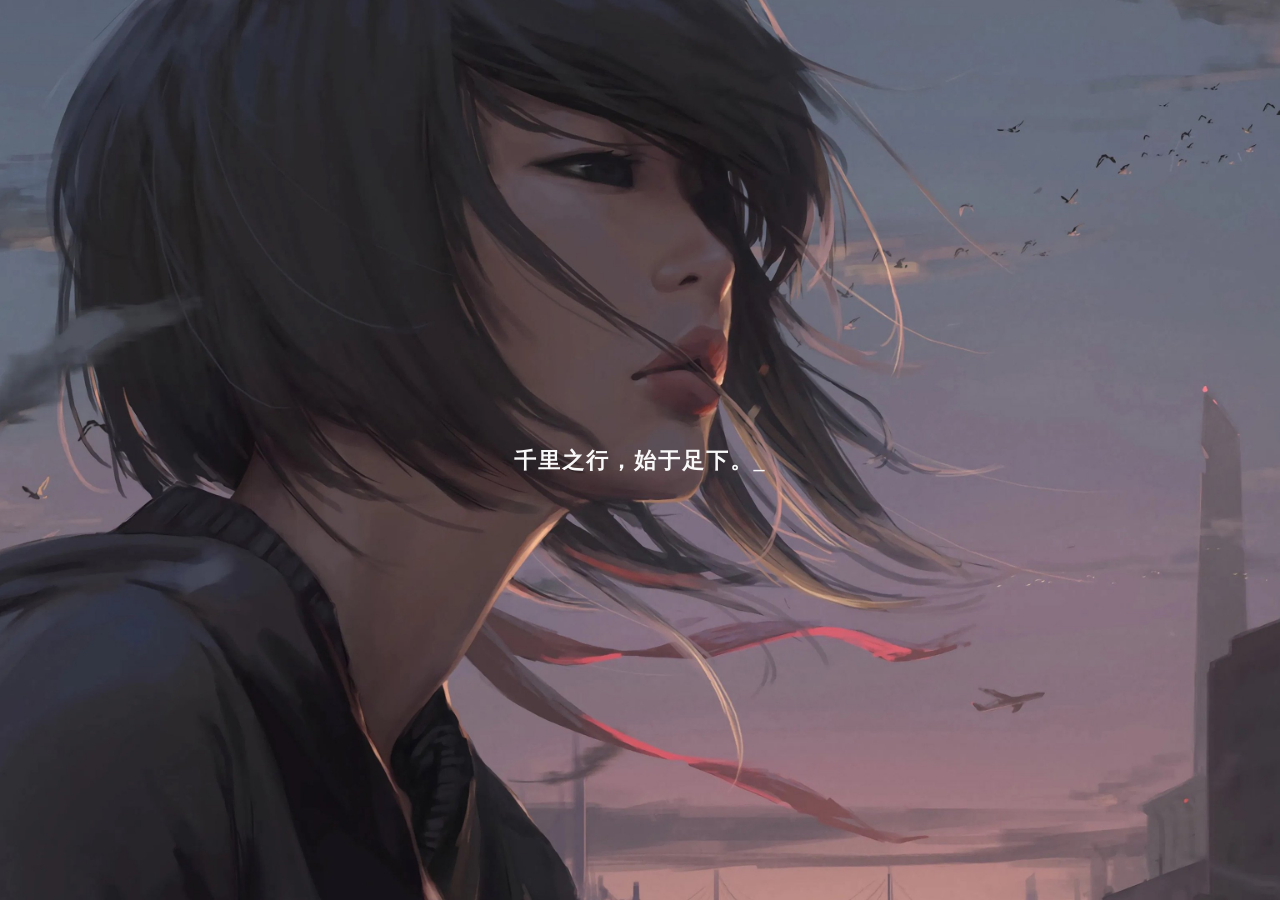
<file: index.html>
<!DOCTYPE html>
<html>
<head>
	<meta charset="utf-8">
	<!--网站收录数据抓取-->
	<meta charset="UTF-8">
	<meta name="language" content="zh-CN">
	<meta name="title" content="HOT99.TOP">
	<meta name="author" content="秃鼎程序员">
	<meta name="description" content="HOT99.TOP，一个域名与源码皆上品的站点！">
	<meta name="keywords" content="HOT99.TOP,HOT99,TOP,hot99.top,hot99,top，网址一秒速记，秃鼎程序员">
	<meta name="robots" content="All">
	<!--数据抓取完成-->
	<title>CNM.SB</title>
	<!-- 调用ICON地址 -->
	<link rel="icon" href="img/cnm.sb.ico">
	<!-- 自适应 -->
	<meta name="viewport" content="width=device-width,initial-scale=1.0">
	<!-- Css样式调用 -->
	<link rel="stylesheet" type="text/css" href="css/cnm.sb_load.css" />
	<link rel="stylesheet" type="text/css" href="css/cnm.sb_bg.css" />
	<link rel="stylesheet" type="text/css" href="css/cnm.sb_pc.css" />
	<link rel="stylesheet" type="text/css" href="css/cnm.sb_mp.css" />
	<!-- Javascript样式调用 -->
	<script src="js/jquery-3.2.1.min.js"></script>
	<script src="js/cnm.sb_judge.js"></script>
	<script src="js/cnm.sb_pc.js"></script>
	<script src="js/cnm.sb_mp.js"></script>
	<script src="js/cnm.sb_copy.js"></script>

</head>

<body>
	<!-- 电脑PC端 -->
	<div id="pc">
		<div id="content">
			<!-- 内容左侧选择区域 -->
			<ul id="cleft">
				<div class="cleft_top">
					<div class="cleft_topbg">
						<div class="cleftbg_img"><img src="img/tx.jpg" alt="头像"></div>
					</div>
					<div class="cleftbg_p">要每天都有好心情吖~</div>
				</div>
				<li id="cleft_li01" style="background-color: #ececec;"><img src="font/cnmsb01.png" /><span>官网-首页</span>
				</li>
				<li id="cleft_li02"><img src="font/cnmsb02.png" /><span>联系-站长</span></li>
				<li id="cleft_li03"><img src="font/cnmsb03.png" /><span>站长-团队</span></li>
				<li id="cleft_li04"><img src="font/cnmsb04.png" /><span>商业-合作</span></li>
				<li id="cleft_li05"><img src="font/cnmsb05.png" /><span>资源-下载</span></li>
				<li id="cleft_li07"><img src="font/cnmsb07.png" /><span>文件解压码</span></li>
				<li id="cleft_li08"><img src="font/cnmsb01.png" /><span>开心机器人</span></li>
				<li id="cleft_li06" onclick="AddFavorite('HOT99.TOP官网',location.href)"><img
						src="font/cnmsb06.png" /><span>收藏页面</span></li>

				<!-- <li class="cleft_bottom"><img src="font/nav_bottom.png"><span>宽度设置</span></li> -->
			</ul>


			<!-- 内容左侧选择区域 -->
			<div id="cright">

				<!--第一页 - 首页-HTML页面-->
				<div id="nav01">
					<div class="nav01_left">
						<div class="nav01_logo">
							<img src="img/cnm.sb_logo.svg" />
							<h4>CNM<span>.SB</span></h4>
						</div>
						<div class="nav01_wz">
							<h5>初次见面，正在人间奋斗的你！</h5>
							<h1>欢迎来到</h1>
							<h4>CNM官方网站</h4>
							<h3>网|址 &nbsp;一|秒|速|记</h3>
							<div class="bar"></div>
						</div>
						<div class="nav01_but">
							<div class="nav01_but01">联系-站长</div>
							<div class="nav01_but02">商业-合作</div>
						</div>
					</div>
					<div class="nav01_right">
						<div class="nav01_tpw">
							<h3>秃鼎程序员是一位酷酷的站长</h3>
							<p>me a hard working hacker</p>
						</div>
						<div class="nav01_fpw">
							<p>愿成长- 不负众望</p>
						</div>
					</div>
					<!-- 版权信息，可修改,可删除,不强求 -->
					<div class="nav01_fooder">版权所有HOT99.TOP花少音频工作室 &nbsp;&nbsp;|&nbsp;&nbsp; 备案号:备案？不可能滴!
						&nbsp;&nbsp;|&nbsp;&nbsp; © 2020-2021 CNM.SB All Copyright Reserved</div>
				</div>


				<!-- 第二页 - 联系站长 -->
				<div id="nav02">
					<div class="nav02_bg">
						<div class="nav02_bt">联系-站长</div>
					</div>
					<!-- 站长资料 -->
					<div class="nav02_kj" style="height: 600px;">
						<h3>😁站/长/资/料</h3>
						<div class="nav02_grzl_headimg">
							<img src="img/tx.jpg" alt="[头像]">
							<a href="tencent://AddContact/?fromId=45&fromSubId=1&subcmd=all&uin=2978373754&website=www.oicqzone.com" target="_blank" rel="noopener noreferrer">联系站长</a>
						</div>
						<div class="nav02_grzl_txt">
							<p>网名：花少音频</p>
							<p>邮箱：2978373754@qq.com(站长同款邮箱，免费申请)</p>
							<p>性别：BOY</p>
							<p>年龄：不告诉你 [一位有理想的青少年]</p>
							<p>特长：腿特长</p>
							<p>爱好：电脑、调试声卡、music、论坛、困觉、等……</p>
							<p>性格：落落大方</p>
							<p>梦想：实现财富自由</p>
							<p>语录：承蒙厚爱-不忘初心-不忘本-勇往直前。</p>
							

						</div>
					</div>
					<!-- 个人介绍 -->
					<div class="nav02_kj">
						<h3>😁个/人/介/绍</h3>

						<p>
							本人学识渊博，经验丰富，代码风骚，效率恐怖。C/C＋＋，java，php无不精通，熟练掌握各种框架。
						</p>
						<p>
							会DDOS一秒钟死一个站，会注入，会上传，会Xss，会破解，会嗅探，会开发，会业务，会运维，会渗透。互联网内，我无处不在。
						</p>
						<p>
							全国漏洞认识深刻，熟练掌握各种操作系统内核。认真学习过《黑客攻防技术宝典》，《逆向工程》，《游戏waigua攻防艺术》等专业书籍。深山苦练十余载，一天只睡2小时。
						</p>
						<p>
							听指挥，执行快，脾气好，不喷人，操作虎，意识强，渗透快，shell多，能过狗，能过盾。
						</p>
						<p>
							千里之外取服务器首级，瞬息之间爆管理员狗头，压安全狗如压草芥。电话通知出Bug后，秒登vpn，千里之外定位问题，瞬息之间修复上线。
						</p>
						<p>
							只有你想不到的，没有我做不到的。
						</p>
						<p>
							以上都是吹的，我只会划水摸鱼，我是个废物。
						</p>
						<p>
							&nbsp;
						</p>
						<h3>😁网站的艰难运行环境</h3>
						<p>
							服务器最近遭受DDOS攻击，官方部分站点已瘫痪，恢复时间不确定。主页随时可能托管在Github或者虚拟主机上，速度相对较慢，请耐心等待恢复，还您一个舒适的欣赏环境。哈哈哈哈哈哈哈嗝~
						</p>
						<p>
							&nbsp;
						</p>
						<h3>😁网站源码</h3>
						<p>
							源码获取请点击侧栏【本站源码】，要认真仔细阅读。
						</p>
						<p>
							&nbsp;
						</p>

					</div>
					<!-- 知识掌握 -->
					<div class="nav02_kj mb03">
						<h3>知/识/掌/握</h3>
						<p>掌握的技能</p>
						<div>
							<img src="img/huashui.jpg" />
							<span>&nbsp;划水&nbsp;</span>
						</div>
						<div>
							<img src="img/huashui.jpg" />
							<span>&nbsp;划水&nbsp;</span>
						</div>
						<div>
							<img src="img/huashui.jpg" />
							<span>&nbsp;划水&nbsp;</span>
						</div>
						<div>
							<img src="img/huashui.jpg" />
							<span>&nbsp;划水&nbsp;</span>
						</div>
						<div>
							<img src="img/huashui.jpg" />
							<span>&nbsp;划水&nbsp;</span>
						</div>
						<p>精通掌握的技能</p>
						<div>
							<img src="img/huashui.jpg" />
							<span>&nbsp;摸鱼&nbsp;</span>
						</div>
						<div>
							<img src="img/huashui.jpg" />
							<span>&nbsp;摸鱼&nbsp;</span>
						</div>
					</div>

					<!-- 每日必做 -->
					<div class="nav02_kj mb04">
						<h3>每/日/必/做</h3>
						<div id="ejn">
							<a href="javascript:;">摸鱼摸鱼，摸鱼摸鱼，摸鱼摸鱼，摸鱼摸鱼，摸鱼摸鱼，摸鱼摸鱼</a>
							<a href="javascript:;">划水划水，划水划水，划水划水，划水划水，划水划水，划水划水</a>
							<a href="javascript:;">闲聊闲聊，闲聊闲聊，闲聊闲聊，闲聊闲聊，闲聊闲聊，闲聊闲聊</a>
							<a href="javascript:;">abcdefghigklmnopqrstuvwxyz</a>
							<a href="javascript:;">ABCDEFGHIJKLMNOPQRSTUVWXYZ</a>
						</div>
					</div>
					<!-- 到底了-提示 -->
					<p class="ebpx">--- 暂时先展示这么多啦 ---</p>
				</div>

				<!-- 第三页 - 站长团队 -->
				<div id="nav03">
					<div class="enav03_p">
						<h3>CNMSB<span>花少音频工作室</span></h3>
						<h5>划水摸鱼，闲无止境~</h5>
						<p>2020-2021</p>
						<p>我们是黑暗中照亮书本的明灯，光明下抒写思绪的墨笔。</p>

					</div>
					<div class="enav03_team">
						<img src="img/cnmteam01.png" alt="[组织者]">
						<img src="img/cnmteam02.png" alt="[组织者]">
						<img src="img/cnmteam03.png" alt="[组织者]">
						<img src="img/cnmteam04.png" alt="[组织者]">
						<img src="img/cnmteam05.png" alt="[组织者]">
					</div>
				</div>

				<!-- 第四页 - 商业合作 -->
				<div id="nav04">
					<div class="nav04_bg"></div>
					<div class="nav04_zsc">
						<div>
							<p>商业合作 - 微信二维码</p>
							<img src="img/qywx.png" alt="[企业微信二维码]" title="[企业微信二维码]">
						</div>
						<p>即使夜深人静，我们依然在努力！</p>
					</div>
				</div>

				<!-- 第五页 - 资源-下载 -->
				<div id="nav05">
					<!-- 第五页-头部图片动态 -->
					<div class="nav05_top">
						<div class="nav05_topbgkj">
							<div class="nav05_top_bg"></div>
							<div class="nav05_top_tx01"></div>
							<div class="nav05_top_tx02"></div>
						</div>
						<div class="nav05_top_fj"><img src="img/nav05_fj.png" alt="△"></div>
					</div>
					<!-- 第五页-内容区域 -->
					<div class="nav05_centent">
						<div class="nav05_centent_tit">
							<h1>🦄官方站点🦄</h1>
							<p>注:如果官方站点打不开则因为服务器被DDOS了</p>
						</div>
						<!-- 作品展示模板NO1 -->
						<div class="nav05_centent_mb">
							<a href="https://wwfz.lanzoum.com/iiKTq380t4bg/" target="_blank" rel="noopener noreferrer">
								<div><img src="img/nav05_zp01.jpg" alt="[]"></div>
								<h3>Kx3538驱动</h3>
								<p>原版Kx3538驱动精美调音台</p>
							</a>
							<div>立即前往</div>
						</div>
						<!-- 作品展示模板NO2 -->
						<div class="nav05_centent_mb">
							<a href="https://wwfz.lanzoum.com/iqB3C380l5jc/" target="_blank" rel="noopener noreferrer">
								<div><img src="img/nav05_zp02.jpg" alt="[]"></div>
								<h3>Kx3552驱动</h3>
								<p>你喜欢的这里都有哦~</p>
							</a>
							<div>立即前往</div>
						</div>
						<!-- 作品展示模板NO3 -->
						<div class="nav05_centent_mb">
							<a href="https://www.123865.com/s/XVU7Vv-zFfoH/" target="_blank" rel="noopener noreferrer">
								<div><img src="img/nav05_zp03.jpg" alt="[]"></div>
								<h3>Kx3553驱动</h3>
								<p>原版Kx3553驱动</p>
							</a>
							<div>立即前往</div>
						</div>
						<!-- 作品展示模板NO4 -->
						<div class="nav05_centent_mb">
							<a href="https://wwfz.lanzoum.com/igb7N38ehsyf/" target="_blank" rel="noopener noreferrer">
								<div><img src="img/nav05_zp04.jpg" alt="[]"></div>
								<h3>机架</h3>
								<p>点我你就会被内涵~</p>
							</a>
							<div>立即前往</div>
						</div>
						<!-- 作品展示模板NO5 -->
						<div class="nav05_centent_mb">
							<a href="https://wwfz.lanzoum.com/ioDcr380q21g/" target="_blank" rel="noopener noreferrer">
								<div><img src="img/nav05_zp05.jpg" alt="[]"></div>
								<h3>VST插件</h3>
								<p>精选完美插件；零延迟</p>
							</a>
							<div>立即前往</div>
						</div>
						<!-- 作品展示模板NO6 -->
						<div class="nav05_centent_mb">
							<a href="https://wwfz.lanzoum.com/ik9gZ38ej1lc/" target="_blank" rel="noopener noreferrer">
								<div><img src="img/nav05_zp01.jpg" alt="[]"></div>
								<h3>智能降噪零延迟插件</h3>
								<p>智能降噪零延迟插件；小白最适合</p>
							</a>
							<div>立即前往</div>
						</div>
						<!-- 作品展示模板NO7 -->
						<div class="nav05_centent_mb">
							<a href="http://poor.cnm.sb/" target="_blank" rel="noopener noreferrer">
								<div><img src="img/nav05_zp01.jpg" alt="[]"></div>
								<h3>贫困网</h3>
								<p>贫困</p>
							</a>
							<div>立即前往</div>
						</div>
					</div>


					<div class="nav05_centent">
						<div class="nav05_centent_tit">
							<h1>🦄团队成员·优秀站点🦄</h1>
							<p>优秀的站点，就要被展示出来！</p>
						</div>
						<!-- 作品展示模板NO1 -->
						<div class="nav05_centent_mb">
							<a href="http://blog.cnm.sb" target="_blank" rel="noopener noreferrer">
								<div><img src="img/nav05_zp01.jpg" alt="[]"></div>
								<h3>个人博客</h3>
								<p>爱生活，爱分享</p>
							</a>
							<div>立即前往</div>
						</div>
						<!-- 作品展示模板NO2 -->
						<div class="nav05_centent_mb">
							<a href="http://sns.cnm.sb/" target="_blank" rel="noopener noreferrer">
								<div><img src="img/nav05_zp02.jpg" alt="[]"></div>
								<h3>LSP论坛</h3>
								<p>你喜欢的这里都有哦~</p>
							</a>
							<div>立即前往</div>
						</div>
						<!-- 作品展示模板NO3 -->
						<div class="nav05_centent_mb">
							<a href="http://sb.cnm.sb/" target="_blank" rel="noopener noreferrer">
								<div><img src="img/nav05_zp03.jpg" alt="[]"></div>
								<h3>傻逼查询网</h3>
								<p>专注于收录网络中对本人实施语言暴力的憨批！</p>
							</a>
							<div>立即前往</div>
						</div>
						<!-- 作品展示模板NO4 -->
						<div class="nav05_centent_mb">
							<a href="http://w.cnm.sb/" target="_blank" rel="noopener noreferrer">
								<div><img src="img/nav05_zp04.jpg" alt="[]"></div>
								<h3>不要点我</h3>
								<p>点我你就会被内涵~</p>
							</a>
							<div>立即前往</div>
						</div>
						<!-- 作品展示模板NO5 -->
						<div class="nav05_centent_mb">
							<a href="http://diaohenda.com/" target="_blank" rel="noopener noreferrer">
								<div><img src="img/nav05_zp05.jpg" alt="[]"></div>
								<h3>迪奥很大</h3>
								<p>就很大，转让哦</p>
							</a>
							<div>立即前往</div>
						</div>
						<!-- 作品展示模板NO6 -->
						<div class="nav05_centent_mb">
							<a href="http://mail.cnm.sb/" target="_blank" rel="noopener noreferrer">
								<div><img src="img/nav05_zp01.jpg" alt="[]"></div>
								<h3>至尊邮箱</h3>
								<p>个性***@cnm.sb邮箱</p>
							</a>
							<div>立即前往</div>
						</div>
						<!-- 作品展示模板NO7 -->
						<div class="nav05_centent_mb">
							<a href="http://poor.cnm.sb" target="_blank" rel="noopener noreferrer">
								<div><img src="img/nav05_zp03.jpg" alt="[]"></div>
								<h3>贫困网</h3>
								<p>大哥大姐们，给小弟捐点呗</p>
							</a>
							<div>立即前往</div>
						</div>
					</div>
					<p class="nav05_footer">你有酷酷或者实用的站点推荐嘛？~</p>
				</div>


				<!-- 第七页 - 关于本站 -->
				<div id="nav08">
					<div class="nav08_bg">
						<div class="nav08_bt">开心机器人</div>
						<p>
							<h2>官方网站：<a href="https://cnm.sb">【立即前往】</a>	<h2></h2>
						</p>
					</div>
					<!-- 文件托管 -->
					<div class="nav08_kj">
					</div>
					<!-- 图片托管 -->
					<div class="nav08_kj">
						<h2>😁开/心/机/器/人/下/拉</h2>
						<h4></h4>
						<p>
							<h2>官方网站：<a href="https://cnm.sb">【立即前往】</a>	<h2></h2>
						</p>
						<p>
							
						</p>
						<p>
							
						<p>
							
						</p>
						<p>
							
						</p>
						<p>
							
						</p>
						<p>
							
						<p>
							
							
						<p>
							
						</p>
						<p>
							
						</p>
						<p>
							
						</p>
						<p>
							&nbsp;
						</p>


					</div>

					<div class="nav08_kj">
						<h3>😀Emoji符号</h3>
						<h4>表/情/类</h4>
						<p>
							😀 😁 😂 🤣 😃 😄 😅 😆 😉 😊 😋 😎 😍 😘 😗 😙 😚 ☺️ 🙂 🤗 🤩 🤔 🤨 😐 😑 😶 🙄 😏 😣 😥 😮
							🤐 😯 😪 😫 😴 😌 😛 😜 😝 🤤 😒 😓 😔 😕 🙃 🤑 😲 ☹️ 🙁 😖 😞 😟 😤 😢 😭 😦 😧 😨 😩 🤯 😬
							😰 😱 😳 🤪 😵 😡 😠 🤬 😷 🤒 🤕 🤢 🤮 🤧 😇 🤠 🤡 🤥 🤫 🤭 🧐 🤓 😈 👿 👹 👺 💀 👻 👽 🤖 💩
							😺 😸 😹 😻 😼 😽 🙀 😿 😾
						</p>
						<h4>动/物/自/然</h4>
						<p>
							🐶 🐱 🐭 🐹 🐰 🦊 🦝 🐻 🐼 🦘 🦡 🐨 🐯 🦁 🐮 🐷 🐽 🐸 🐵 🙈 🙉 🙊 🐒 🐔 🐧 🐦 🐤 🐣 🐥 🦆 🦢
							🦅 🦉 🦚 🦜 🦇 🐺 🐗 🐴 🦄 🐝 🐛 🦋 🐌 🐚 🐞 🐜 🦗 🕷 🕸 🦂 🦟 🦠 🐢 🐍 🦎 🦖 🦕 🐙 🦑 🦐 🦀
							🐡 🐠 🐟 🐬 🐳 🐋 🦈 🐊 🐅 🐆 🦓 🦍 🐘 🦏 🦛 🐪 🐫 🦙 🦒 🐃 🐂 🐄 🐎 🐖 🐏 🐑 🐐 🦌 🐕 🐩 🐈
							🐓 🦃 🕊 🐇 🐁 🐀 🐿 🦔 🐾 🐉 🐲 🌵 🎄 🌲 🌳 🌴 🌱 🌿 ☘️ 🍀 🎍 🎋 🍃 🍂 🍁 🍄 🌾 💐 🌷 🌹 🥀
							🌺 🌸 🌼 🌻 🌞 🌝 🌛 🌜 🌚 🌕 🌖 🌗 🌘 🌑 🌒 🌓 🌔 🌙 🌎 🌍 🌏 💫 ⭐️ 🌟 ✨ ⚡️ ☄️ 💥 🔥 🌪 🌈
							☀️ 🌤 ⛅️ 🌥 ☁️ 🌦 🌧 ⛈ 🌩 🌨 ❄️ ☃️ ⛄️ 🌬 💨 💧 💦 ☔️ ☂️ 🌊 🌫
						</p>
						<h4>水/果/食/物</h4>
						<p>
							🍏 🍎 🍐 🍊 🍋 🍌 🍉 🍇 🍓 🍈 🍒 🍑 🍍 🥭 🥥 🥝 🍅 🍆 🥑 🥦 🥒 🥬 🌶 🌽 🥕 🥔 🍠 🥐 🍞 🥖 🥨
							🥯 🧀 🥚 🍳 🥞 🥓 🥩 🍗 🍖 🌭 🍔 🍟 🍕 🥪 🥙 🌮 🌯 🥗 🥘 🥫 🍝 🍜 🍲 🍛 🍣 🍱 🥟 🍤 🍙 🍚 🍘
							🍥 🥮 🥠 🍢 🍡 🍧 🍨 🍦 🥧 🍰 🎂 🍮 🍭 🍬 🍫 🍿 🧂 🍩 🍪 🌰 🥜 🍯 🥛 🍼 ☕️ 🍵 🥤 🍶 🍺 🍻 🥂
							🍷 🥃 🍸 🍹 🍾 🥄 🍴 🍽 🥣 🥡 🥢
						</p>
						<h4>运/动/娱/乐</h4>
						<p>
							⚽️ 🏀 🏈 ⚾️ 🥎 🏐 🏉 🎾 🥏 🎱 🏓 🏸 🥅 🏒 🏑 🥍 🏏 ⛳️ 🏹 🎣 🥊 🥋 🎽 ⛸ 🥌 🛷 🛹 🎿 ⛷ 🏂
							🏋️‍♀️ 🏋🏻‍♀️ 🏋🏼‍♀️ 🏋🏽‍♀️ 🏋🏾‍♀️ 🏋🏿‍♀️ 🏋️‍♂️ 🏋🏻‍♂️ 🏋🏼‍♂️ 🏋🏽‍♂️ 🏋🏾‍♂️
							🏋🏿‍♂️ 🤼‍♀️ 🤼‍♂️ 🤸‍♀️ 🤸🏻‍♀️ 🤸🏼‍♀️ 🤸🏽‍♀️ 🤸🏾‍♀️ 🤸🏿‍♀️ 🤸‍♂️ 🤸🏻‍♂️ 🤸🏼‍♂️
							🤸🏽‍♂️ 🤸🏾‍♂️ 🤸🏿‍♂️ ⛹️‍♀️ ⛹🏻‍♀️ ⛹🏼‍♀️ ⛹🏽‍♀️ ⛹🏾‍♀️ ⛹🏿‍♀️ ⛹️‍♂️ ⛹🏻‍♂️ ⛹🏼‍♂️ ⛹🏽‍♂️
							⛹🏾‍♂️ ⛹🏿‍♂️ 🤺 🤾‍♀️ 🤾🏻‍♀️ 🤾🏼‍♀️ 🤾🏾‍♀️ 🤾🏾‍♀️ 🤾🏿‍♀️ 🤾‍♂️ 🤾🏻‍♂️ 🤾🏼‍♂️ 🤾🏽‍♂️
							🤾🏾‍♂️ 🤾🏿‍♂️ 🏌️‍♀️ 🏌🏻‍♀️ 🏌🏼‍♀️ 🏌🏽‍♀️ 🏌🏾‍♀️ 🏌🏿‍♀️ 🏌️‍♂️ 🏌🏻‍♂️ 🏌🏼‍♂️
							🏌🏽‍♂️ 🏌🏾‍♂️ 🏌🏿‍♂️ 🏇 🏇🏻 🏇🏼 🏇🏽 🏇🏾 🏇🏿 🧘‍♀️ 🧘🏻‍♀️ 🧘🏼‍♀️ 🧘🏽‍♀️ 🧘🏾‍♀️
							🧘🏿‍♀️ 🧘‍♂️ 🧘🏻‍♂️ 🧘🏼‍♂️ 🧘🏽‍♂️ 🧘🏾‍♂️ 🧘🏿‍♂️ 🏄‍♀️ 🏄🏻‍♀️ 🏄🏼‍♀️ 🏄🏽‍♀️ 🏄🏾‍♀️
							🏄🏿‍♀️ 🏄‍♂️ 🏄🏻‍♂️ 🏄🏼‍♂️ 🏄🏽‍♂️ 🏄🏾‍♂️ 🏄🏿‍♂️ 🏊‍♀️ 🏊🏻‍♀️ 🏊🏼‍♀️ 🏊🏽‍♀️ 🏊🏾‍♀️
							🏊🏿‍♀️ 🏊‍♂️ 🏊🏻‍♂️ 🏊🏼‍♂️ 🏊🏽‍♂️ 🏊🏾‍♂️ 🏊🏿‍♂️ 🤽‍♀️ 🤽🏻‍♀️ 🤽🏼‍♀️ 🤽🏽‍♀️ 🤽🏾‍♀️
							🤽🏿‍♀️ 🤽‍♂️ 🤽🏻‍♂️ 🤽🏼‍♂️ 🤽🏽‍♂️ 🤽🏾‍♂️ 🤽🏿‍♂️ 🚣‍♀️ 🚣🏻‍♀️ 🚣🏼‍♀️ 🚣🏽‍♀️ 🚣🏾‍♀️
							🚣🏿‍♀️ 🚣‍♂️ 🚣🏻‍♂️ 🚣🏼‍♂️ 🚣🏽‍♂️ 🚣🏾‍♂️ 🚣🏿‍♂️ 🧗‍♀️ 🧗🏻‍♀️ 🧗🏼‍♀️ 🧗🏽‍♀️ 🧗🏾‍♀️
							🧗🏿‍♀️ 🧗‍♂️ 🧗🏻‍♂️ 🧗🏼‍♂️ 🧗🏽‍♂️ 🧗🏾‍♂️ 🧗🏿‍♂️ 🚵‍♀️ 🚵🏻‍♀️ 🚵🏼‍♀️ 🚵🏽‍♀️ 🚵🏾‍♀️
							🚵🏿‍♀️ 🚵‍♂️ 🚵🏻‍♂️ 🚵🏼‍♂️ 🚵🏽‍♂️ 🚵🏾‍♂️ 🚵🏿‍♂️ 🚴‍♀️ 🚴🏻‍♀️ 🚴🏼‍♀️ 🚴🏽‍♀️ 🚴🏾‍♀️
							🚴🏿‍♀️ 🚴‍♂️ 🚴🏻‍♂️ 🚴🏼‍♂️ 🚴🏽‍♂️ 🚴🏾‍♂️ 🚴🏿‍♂️ 🏆 🥇 🥈 🥉 🏅 🎖 🏵 🎗 🎫 🎟 🎪 🤹‍♀️
							🤹🏻‍♀️ 🤹🏼‍♀️ 🤹🏽‍♀️ 🤹🏾‍♀️ 🤹🏿‍♀️ 🤹‍♂️ 🤹🏻‍♂️ 🤹🏼‍♂️ 🤹🏽‍♂️ 🤹🏾‍♂️ 🤹🏿‍♂️ 🎭 🎨
							🎬 🎤 🎧 🎼 🎹 🥁 🎷 🎺 🎸 🎻 🎲 🧩 ♟ 🎯 🎳 🎮 🎰
						<p>
							&nbsp;
						</p>

					</div>

					<!-- 到底了-提示 -->
					<p class="ebpx8">--- 暂时先展示这么多啦 ---</p>
				</div>

				<!-- 第六页 - 文件解压码 -->
				<div id="nav07">
					<div class="nav07_bg">
						<div class="nav07_bt">文件解压码</div>
					</div>

					<!-- 写在前面 -->
					<div class="nav07_kj">
						<h2>付款之后；返回次页面；请联系客服；【领取解压码】</h2>
						<p>
						  <h2>扫码支付：<a href="https://youke1.picui.cn/s1/2025/10/05/68e1e132ddfd2.png">【点击立即前往】</a>	<h2></h2>
						</p>
						   <h2>扫码支付：<a href="tencent://AddContact/?fromId=45&fromSubId=1&subcmd=all&uin=2978373754&website=www.oicqzone.com">【点击立即前往添加客服；领取解压码】</a>	<h2></h2>
						</p>
						<p>
							
						</p>
						
						<p>
							
						    
						<p>
							&nbsp;
						</p>
					</div>

					<!-- 版权相关 -->
					<div class="nav07_kj">
						
						<p>
							
						</p>
						
						<p>
							
						</p>

						<p>
							&nbsp;
						</p>
					</div>

					<!-- 源码相关 -->
					<div class="nav07_kj">
						<h3>😁源/码/相/关</h3>
						<p>
							大佬们可以对本源码进行任意修改，期待你们的魔改版。
						</p>
						<p>
							使用F12调试修改，注释掉引入[cnm.sb_copy.js]文件的那行代码即可。
						</p>
						<p>
							主要样式修改指引，下面有详细教程，代码注释写的也很全，可以快速找到界面对应代码。
						</p>
						<p>
							&nbsp;
						</p>
					</div>

					<!-- 修改指引 -->
					<div class="nav07_kj">
						<h3>😁修/改/指/引</h3>
						<!-- <h5>行数不一定百分百准确，在大致范围附近</h5> -->
						<h4>(1)网站特殊字体</h4>
						<p>
							全局字体：默认宋体 [cnm.sb_pc.css]第5行
						</p>
						<p>
							特殊英文字体：[cnm.sb_pc.css]第16行
						</p>
						<p>
							&nbsp;
						</p>
						<h4>(2)图片索引</h4>
						<h5>电脑端</h5>
						<p>
							开局背景图片：[cnm.sb_pc.css] 第44行
						</p>
						<p>
							侧栏上面的背景图片：[cnm.sb_pc.css] 第100行
						</p>
						<p>
							官网首页页面背景图片：[cnm.sb_pc.css] 第181行
						</p>
						<p>
							关于站长页面顶部头图：[cnm.sb_pc.css] 第391行
						</p>

						<p>
							商业合作页面背景图片：[cnm.sb_pc.css] 第605行 第618行 两个不一样会来回切换
						</p>
						<p>
							站点展示页面顶部头图：[cnm.sb_pc.css] 第714行 第737行 两个不一样会来回切换
						</p>
						<p>
							站点展示页面顶部宇航员图片：[cnm.sb_pc.css] 第748行
						</p>
						<p>
							站点展示页面顶部鲸鱼图片：[cnm.sb_pc.css] 第760行
						</p>
						<p>
							&nbsp;
						</p>

						<h5>移动端</h5>
						<p>
							顶部头图：[cnm.sb_mp.css] 第52行
						</p>
						<p>
							关于本站顶部头图：[cnm.sb_mp.css] 第142行
						</p>
						<p>
							商业合作背景图片：[cnm.sb_mp.css] 第332行
						</p>
						<p>
							站点展示顶部头图：[cnm.sb_mp.css] 第392行
						</p>

						<p>
							商业合作页面背景图片：[cnm.sb_pc.css] 第604行 第617行 两个不一样会来回切换
						</p>
						<p>
							站点展示页面顶部头图：[cnm.sb_pc.css] 第902行 第925行 两个不一样会来回切换
						</p>
						<p>
							站点展示页面顶部宇航员图片：[cnm.sb_pc.css] 第937行
						</p>
						<p>
							站点展示页面顶部鲸鱼图片：[cnm.sb_pc.css] 第949行
						</p>


						<p>
							其他的图片在index.html里面，行数易变，这里就不列举了，很简单，自行替换。
						</p>
						<p>
							&nbsp;
						</p>


						<h4>(3)配色</h4>
						<h5>电脑端</h5>
						<p>
							首页欢迎来到四个大字：[cnm.sb_pc.css] 第230行
						</p>
						<p>
							首页CNM官方网站：[cnm.sb_pc.css] 第239行
						</p>
						<p>
							首页右上右下角文字：[cnm.sb_pc.css] 第294行
						</p>
						<p>
							首页探索按钮背景颜色：[cnm.sb_pc.css] 第256行
						</p>
						<p>
							关于本站页面顶图文字背景颜色：[cnm.sb_pc.css] 第402行
						</p>
						<p>
							关于本站页面联系站长按钮背景颜色：[cnm.sb_pc.css] 第444行
						</p>
						<p>
							站点展示页面顶图小飞机背景颜色：[cnm.sb_pc.css] 第770行
						</p>
						<p>
							&nbsp;
						</p>

						<h5>移动端</h5>
						<p>
							首页顶栏背景颜色：[cnm.sb_mp.css] 第26行
						</p>
						<p>
							首页栏目背景颜色：[cnm.sb_mp.css] 第81行
						</p>
						<p>
							关于本站页面顶图文字背景颜色：[cnm.sb_mp.css] 第158行
						</p>
						<p>
							站点展示页面顶图文字背景颜色：[cnm.sb_mp.css] 第401行
						</p>
						<p>
							&nbsp;
						</p>

					</div>



					<!-- 拓展功能 -->
					<div class="nav07_kj">
						<h3>😁拓/展/功/能</h3>
						<h4>这些都不难，你们可以自行选择添加</h4>
						<p>
							鼠标点击特效，修改鼠标样式
						</p>
						<p>
							添加一个音乐播放器
						</p>
						<p>
							添加一个看板娘
						</p>
						<p>
							添加一个聊天室
						</p>
						<p>
							添加一些小游戏
						</p>
					</div>

					<!-- 到底了-提示 -->
					<p class="ebpx7">--- 如果有好的想法或建议，可发送至站长邮箱(Admin@cnm.sb)，期待您的来信---</p>
				</div>
			</div>


		</div>



		<!-- 入场动画 -->
		<div id="etext"></div>

		<!-- 背景图片+背景灰度 -->
		<div id="ebg"></div>
		<div id="ebga"></div>

		<!-- 背景飘落 -->
		<div id="xuna"></div>
		<script src="js/cnm.sb_bg.js"></script>
	</div>




	<!-- 手机MP端 -->
	<div id="mp">
		<div id="excontent">
			<!-- NO1-首页内容 -->
			<div id="exnav01">
				<div class="exn1_top">
					<img src="img/cnm.sb.svg" />
					<span>CNM.SB</span>
					<!-- <a href="https://cnm.sb" target="_blank" rel="noopener noreferrer">官网</a> -->
				</div>
				<div class="exn1_banner">
					<h3>欢迎来到</h3>
					<p>这个牛批的站点，获取源码请前往电脑端~</p>
					<p>API延缓加载速度，顶部随机图片不再使用</p>
				</div>
				<ul class="exn1_but">
					<li id="exn1_01">
						<div><img src="font/cnmsb01.png" /></div>
						<h5>官网首页</h5>
						<p>当前页面-可以前往<span class="red">PC端</span>观看美景哟！</p>
					</li>
					<li id="exn1_02">
						<div><img src="font/cnmsb02.png" /></div>
						<h5>关于本站</h5>
						<p>关于本站站长的相关信息与爱好哟！</p>
					</li>
					<li id="exn1_03">
						<div><img src="font/cnmsb03.png" /></div>
						<h5>站长团队</h5>
						<p>站长的小伙伴们，也许你也可以加入喔~</p>
					</li>
					<li id="exn1_04">
						<div><img src="font/cnmsb04.png" /></div>
						<h5>商业合作</h5>
						<p>想找我们定制模板？谈合作？点这里！</p>
					</li>
					<li id="exn1_05">
						<div><img src="font/cnmsb05.png" /></div>
						<h5>站点展示</h5>
						<p>这里包含了站长的所有奇怪的站点哟！</p>
					</li>
				</ul>
			</div>
			<!-- NO2-关于本站 -->
			<div id="exnav02">
				<div class="exn02_bg">
					<p>关于本站</p>
				</div>
				<div class="exn02_zl">
					<h3 class="exn_bt">站/长/资/料</h3>
					<div class="exn02_kjt">
						<p>网名：秃鼎程序员</p>
						<p>邮箱：Admin@cnm.sb(站长同款邮箱，免费申请)</p>
						<p>性别：boy</p>
						<p>年龄：暂不告密 [一位有理想的青少年]</p>
						<p>特长：腿特长</p>
						<p>爱好：音乐、运动、设计、摄影、等……</p>
						<p>性格：落落大方</p>
						<p>梦想：实现财富自由</p>
						<p>语录：凡心所向，素履所往，生如逆旅，一苇以航。——《尘曲》</p>
						<p>语录：合抱之木，生于毫末；九层之台，起于累土；千里之行，始于足下。——《道德经·第六十四章》</p>
					</div>
				</div>
				<div class="exn02_zl">
					<h3 class="exn_bt">个/人/介/绍</h3>
					<div class="exn02_kjt">

						<p>
							本人学识渊博，经验丰富，代码风骚，效率恐怖。C/C＋＋，java，php无不精通，熟练掌握各种框架。
						</p>
						<p>
							会DDOS一秒钟死一个站，会注入，会上传，会Xss，会破解，会嗅探，会开发，会业务，会运维，会渗透。互联网内，我无处不在。
						</p>
						<p>
							全国漏洞认识深刻，熟练掌握各种操作系统内核。认真学习过《黑客攻防技术宝典》，《逆向工程》，《游戏waigua攻防艺术》等专业书籍。深山苦练十余载，一天只睡2小时。
						</p>
						<p>
							听指挥，执行快，脾气好，不喷人，操作虎，意识强，渗透快，shell多，能过狗，能过盾。
						</p>
						<p>
							千里之外取服务器首级，瞬息之间爆管理员狗头，压安全狗如压草芥。电话通知出Bug后，秒登vpn，千里之外定位问题，瞬息之间修复上线。
						</p>
						<p>
							只有你想不到的，没有我做不到的。
						</p>
						<p>
							以上都是吹的，我只会划水摸鱼，我是个废物。
						</p>
						<p>
							&nbsp;
						</p>

						<h3>😁网站的艰难运行环境</h3>
						<p>
							服务器最近遭受DDOS攻击，官方部分站点已瘫痪，恢复时间不确定。主页随时可能托管在Github或者虚拟主机上，速度相对较慢，请耐心等待恢复，还您一个舒适的欣赏环境。哈哈哈哈哈哈哈嗝~
						</p>
						<p>
							&nbsp;
						</p>

						<h3>😁网站源码</h3>
						<p>
							全开源版本发布
						</p>
						<p>
							全开源版本发布
						</p>
						<p>
							全开源版本发布
						</p>
						<p>
							全开源版本发布
						</p>
						<p>
							&nbsp;
						</p>


					</div>
				</div>
				<div class="exn02_kj exmb03">
					<h3 class="exn_bt">知/识/掌/握</h3>
					<p>已掌握的技能</p>
					<div>
						<img src="img/huashui.jpg" />
						<span>划水</span>
						<span>划水摸鱼</span>
					</div>
					<div>
						<img src="img/huashui.jpg" />
						<span>划水</span>
						<span>划水摸鱼</span>
					</div>
					<div>
						<img src="img/huashui.jpg" />
						<span>划水</span>
						<span>划水摸鱼</span>
					</div>
					<div>
						<img src="img/huashui.jpg" />
						<span>划水</span>
						<span>划水摸鱼</span>
					</div>
					<div>
						<img src="img/huashui.jpg" />
						<span>划水</span>
						<span>划水摸鱼</span>
					</div>

					<p>精通掌握的技能</p>
					<div>
						<img src="img/huashui.jpg" />
						<span>摸鱼</span>
						<span>摸鱼划水</span>
					</div>
					<div>
						<img src="img/huashui.jpg" />
						<span>摸鱼</span>
						<span>摸鱼划水</span>
					</div>
				</div>

				<!-- 每日必做 -->
				<div class="exn02_kj exmb04">
					<h3 class="exn_bt">每/日/必/做</h3>
					<div id="exjn">
						<a href="javascript:;">摸鱼摸鱼，摸鱼摸鱼，摸鱼摸鱼，摸鱼摸鱼，摸鱼摸鱼，摸鱼摸鱼</a>
						<a href="javascript:;">划水划水，划水划水，划水划水，划水划水，划水划水，划水划水</a>
						<a href="javascript:;">闲聊闲聊，闲聊闲聊，闲聊闲聊，闲聊闲聊，闲聊闲聊，闲聊闲聊</a>
						<a href="javascript:;">abcdefghigklmnopqrstuvwxyz</a>
						<a href="javascript:;">ABCDEFGHIJKLMNOPQRSTUVWXYZ</a>
					</div>
				</div>
				<!-- 到底了-提示 -->
				<p class="exbpx">--- 暂时先展示这么多啦 ---</p>
			</div>
			<!-- NO3-站长团队 -->
			<div id="exnav03">
				<div class="exnav03_p">
					<h3>CNMSB<span>摸鱼工作室</span></h3>
					<h5>划水摸鱼，闲无止境~</h5>
					<p>2020-2021</p>
					<p>我们是黑暗中照亮书本的明灯，光明下抒写思绪的墨笔。</p>
				</div>
				<div class="exnav03_team">
					<img src="img/cnmteam01.png" alt="[组织者]" />
					<img src="img/cnmteam02.png" alt="[组织者]" />
					<img src="img/cnmteam03.png" alt="[组织者]" />
					<img src="img/cnmteam04.png" alt="[组织者]" />
					<img src="img/cnmteam05.png" alt="[组织者]" />
				</div>
			</div>
			<!-- NO4-商业合作 -->
			<div id="exnav04">
				<div class="exnav04_zsc">
					<div>
						<p>商业合作 - 微信二维码</p>
						<img src="img/qywx.png" alt="[联系二维码]" title="[联系二维码]">
					</div>
					<p>即使夜深人静，我们依然在努力！</p>
				</div>
			</div>
			<!-- NO5-站点展示 -->
			<div id="exnav05">
				<div class="exn5_bg">
					<div class="exn5_bg_nav">
						<img src="img/nav05_fj.png" />
						<span>站点展示</span>
					</div>
				</div>
				<!-- 第五页-内容区域 -->
				<div class="exn5_nr">
					<div class="exnav05_centent_tit">
						<h2>🦄官方站点🦄</h2>
						<p>注:如果官方站点打不开则因为服务器被DDOS了</p>
					</div>
					<!-- 作品展示模板NO1 -->
					<div class="exnav05_centent_mb">
						<h2>官方站点</h2>
						<a href="http://blog.cnm.sb/" target="_blank" rel="noopener noreferrer">
							<div><img src="img/nav05_zp01.jpg" alt="[]" /></div>
							<h3>个人博客</h3>
							<p>爱生活，爱分享</p>
						</a>
						<div>立即前往</div>
					</div>
					<!-- 作品展示模板NO2 -->
					<div class="exnav05_centent_mb">
						<a href="http://sns.cnm.sb/" target="_blank" rel="noopener noreferrer">
							<div><img src="img/nav05_zp02.jpg" alt="[]" /></div>
							<h3>LSP论坛</h3>
							<p>你喜欢的这里都有</p>
						</a>
						<div>立即前往</div>
					</div>
					<!-- 作品展示模板NO3 -->
					<div class="exnav05_centent_mb">
						<a href="http://sb.cnm.sb" target="_blank" rel="noopener noreferrer">
							<div><img src="img/nav05_zp03.jpg" alt="[]" /></div>
							<h3>傻逼查询网</h3>
							<p>查询网络中对我实施语言暴力的傻逼</p>
						</a>
						<div>立即前往</div>
					</div>
					<!-- 作品展示模板NO4 -->
					<div class="exnav05_centent_mb">
						<a href="http://mail.cnm.sb" target="_blank" rel="noopener noreferrer">
							<div><img src="img/nav05_zp04.jpg" alt="[]" /></div>
							<h3>至尊邮箱</h3>
							<p>***@cnm.sb邮箱</p>
						</a>
						<div>立即前往</div>
					</div>
					<!-- 作品展示模板NO5 -->
					<div class="exnav05_centent_mb">
						<a href="http://w.cnm.sb" target="_blank" rel="noopener noreferrer">
							<div><img src="img/nav05_zp05.jpg" alt="[]" /></div>
							<h3>不要点我</h3>
							<p>点了别怪我哦</p>
						</a>
						<div>立即前往</div>
					</div>
					<!-- 作品展示模板NO6 -->
					<div class="exnav05_centent_mb">
						<a href="http://diaohenda.com" target="_blank" rel="noopener noreferrer">
							<div><img src="img/nav05_zp01.jpg" alt="[]" /></div>
							<h3>迪奥很大</h3>
							<p>就很大~</p>
						</a>
						<div>立即前往</div>
					</div>
				</div>

				<!--团队成员优秀站点-->
				<div class="exn5_nr">
					<div class="exnav05_centent_tit">
						<h2>🦄团队成员·优秀站点🦄</h2>
						<p>优秀的站点就应该被展示出来！</p>
					</div>
					<!-- 作品展示模板NO1 -->
					<div class="exnav05_centent_mb">
						<a href="http://blog.cnm.sb/" target="_blank" rel="noopener noreferrer">
							<div><img src="img/nav05_zp01.jpg" alt="[]" /></div>
							<h3>个人博客</h3>
							<p>爱生活，爱分享</p>
						</a>
						<div>立即前往</div>
					</div>
					<!-- 作品展示模板NO2 -->
					<div class="exnav05_centent_mb">
						<a href="http://sns.cnm.sb/" target="_blank" rel="noopener noreferrer">
							<div><img src="img/nav05_zp02.jpg" alt="[]" /></div>
							<h3>LSP论坛</h3>
							<p>你喜欢的这里都有</p>
						</a>
						<div>立即前往</div>
					</div>
					<!-- 作品展示模板NO3 -->
					<div class="exnav05_centent_mb">
						<a href="http://sb.cnm.sb" target="_blank" rel="noopener noreferrer">
							<div><img src="img/nav05_zp03.jpg" alt="[]" /></div>
							<h3>傻逼查询网</h3>
							<p>查询网络中对我实施语言暴力的傻逼</p>
						</a>
						<div>立即前往</div>
					</div>
					<!-- 作品展示模板NO4 -->
					<div class="exnav05_centent_mb">
						<a href="http://mail.cnm.sb" target="_blank" rel="noopener noreferrer">
							<div><img src="img/nav05_zp04.jpg" alt="[]" /></div>
							<h3>至尊邮箱</h3>
							<p>***@cnm.sb邮箱</p>
						</a>
						<div>立即前往</div>
					</div>
					<!-- 作品展示模板NO5 -->
					<div class="exnav05_centent_mb">
						<a href="http://w.cnm.sb" target="_blank" rel="noopener noreferrer">
							<div><img src="img/nav05_zp05.jpg" alt="[]" /></div>
							<h3>不要点我</h3>
							<p>点了别怪我哦</p>
						</a>
						<div>立即前往</div>
					</div>
					<!-- 作品展示模板NO6 -->
					<div class="exnav05_centent_mb">
						<a href="http://diaohenda.com" target="_blank" rel="noopener noreferrer">
							<div><img src="img/nav05_zp01.jpg" alt="[]" /></div>
							<h3>迪奥很大</h3>
							<p>就很大~</p>
						</a>
						<div>立即前往</div>
					</div>
					<!-- 作品展示模板NO6 -->
					<div class="exnav05_centent_mb">
						<a href="http://poor.cnm.sb" target="_blank" rel="noopener noreferrer">
							<div><img src="img/nav05_zp02.jpg" alt="[]" /></div>
							<h3>贫困网</h3>
							<p>大哥大姐们，给小弟捐点呗，感激不尽！</p>
						</a>
						<div>立即前往</div>
					</div>
				</div>
				<p class="exnav05_footer">你有酷酷或者实用的站点推荐嘛？~</p>
			</div>
		</div>
		<!-- 页面截止 -->
		<!-- 导航区域 -->
		<ul id="exnav">
			<li><img src="font/cnmsb01.png" />
				<p>首页</p>
			</li>
			<li><img src="font/cnmsb02.png" />
				<p>关于本站</p>
			</li>
			<li><img src="font/cnmsb03.png" />
				<p>站长团队</p>
			</li>
			<li><img src="font/cnmsb04.png" />
				<p>商业合作</p>
			</li>
			<li><img src="font/cnmsb05.png" />
				<p>站点展示</p>
			</li>
		</ul>
		<!-- 背景飘落 -->
		<div id="xuna"></div>
		<script src="js/cnm.sb_bg.js"></script>
	</div>

	<p id="eixp">当你在凝视深渊的时候，深渊也正在凝视着你！</p>

</body>

</html>
</file>
<file: css/cnm.sb_load.css>
body,html{
	background-color: #F9F9F9;
}
#pc{
	position: fixed;
	top: 0;
	left: 0;
	width: 100%;
	height: 100% ;
	z-index: 9;
	display: none;
	background-color: #FFFFFF;
}
#mp{
	position: relative;
	z-index: 9;
	text-align: left;
	display: none;
	background-color: #ffffff;
}
#eixp{
	color: #282828;
	font-size: 12px;
	font-weight: 400;
	letter-spacing: 1px;
	position: fixed;
	top: 0;
	bottom: 0;
	left: 0;
	right: 0;
	margin: auto;
	height: 36px;
	line-height: 36px;
	text-align: center;
}
</file>
<file: css/cnm.sb_bg.css>
#xuna{
	position: fixed;
	top: -50%;
	left: -50;
	height: 150%;
	width: 100%;
	overflow: hidden;
	z-index: 9;
	pointer-events: none;
	display: none;
}

*,
*:before,
*:after {
  box-sizing: inherit;
}

*:before,
*:after {
  content: "";
  position: absolute;
}
@-webkit-keyframes flame {
  50% {
    -webkit-transform: scale(0.8) rotate(45deg);
            transform: scale(0.8) rotate(45deg);
  }
}

@keyframes flame {
  50% {
    -webkit-transform: scale(0.8) rotate(45deg);
            transform: scale(0.8) rotate(45deg);
  }
}
.confetti {
  position: absolute;
  z-index: 999;
}

.confetti .rotate {
  -webkit-animation: driftRotate 1s infinite both ease-in-out;
          animation: driftRotate 1s infinite both ease-in-out;
  width: 100%;
  height: 100%;
}

.confetti .askew {
  width: 100%;
  height: 100%;
  -webkit-animation: drift 1s infinite alternate both ease-in-out;
          animation: drift 1s infinite alternate both ease-in-out;
}

.confetti:nth-child(0) .askew {
  -webkit-animation-duration: 1.83s;
          animation-duration: 1.83s;
  -webkit-animation-delay: -0.183s;
          animation-delay: -0.183s;
}

.confetti:nth-child(0) .rotate {
  -webkit-animation-duration: 1.38s;
          animation-duration: 1.38s;
  -webkit-animation-delay: -1.0212s;
          animation-delay: -1.0212s;
}

.confetti:nth-child(1) .askew {
  -webkit-animation-duration: 2s;
          animation-duration: 2s;
  -webkit-animation-delay: -1.9s;
          animation-delay: -1.9s;
}

.confetti:nth-child(1) .rotate {
  -webkit-animation-duration: 1.4s;
          animation-duration: 1.4s;
  -webkit-animation-delay: -0.854s;
          animation-delay: -0.854s;
}

.confetti:nth-child(2) .askew {
  -webkit-animation-duration: 1.33s;
          animation-duration: 1.33s;
  -webkit-animation-delay: -0.266s;
          animation-delay: -0.266s;
}

.confetti:nth-child(2) .rotate {
  -webkit-animation-duration: 1.07s;
          animation-duration: 1.07s;
  -webkit-animation-delay: -0.7169s;
          animation-delay: -0.7169s;
}

.confetti:nth-child(3) .askew {
  -webkit-animation-duration: 1.85s;
          animation-duration: 1.85s;
  -webkit-animation-delay: -1.406s;
          animation-delay: -1.406s;
}

.confetti:nth-child(3) .rotate {
  -webkit-animation-duration: 1.37s;
          animation-duration: 1.37s;
  -webkit-animation-delay: -0.3288s;
          animation-delay: -0.3288s;
}

.confetti:nth-child(4) .askew {
  -webkit-animation-duration: 1.58s;
          animation-duration: 1.58s;
  -webkit-animation-delay: -1.2482s;
          animation-delay: -1.2482s;
}

.confetti:nth-child(4) .rotate {
  -webkit-animation-duration: 1.65s;
          animation-duration: 1.65s;
  -webkit-animation-delay: -0.198s;
          animation-delay: -0.198s;
}

.confetti:nth-child(5) .askew {
  -webkit-animation-duration: 1.63s;
          animation-duration: 1.63s;
  -webkit-animation-delay: -1.0432s;
          animation-delay: -1.0432s;
}

.confetti:nth-child(5) .rotate {
  -webkit-animation-duration: 1.97s;
          animation-duration: 1.97s;
  -webkit-animation-delay: -0.1576s;
          animation-delay: -0.1576s;
}

.confetti:nth-child(6) .askew {
  -webkit-animation-duration: 1.84s;
          animation-duration: 1.84s;
  -webkit-animation-delay: -1.3064s;
          animation-delay: -1.3064s;
}

.confetti:nth-child(6) .rotate {
  -webkit-animation-duration: 1.55s;
          animation-duration: 1.55s;
  -webkit-animation-delay: -0.5425s;
          animation-delay: -0.5425s;
}

.confetti:nth-child(7) .askew {
  -webkit-animation-duration: 1.87s;
          animation-duration: 1.87s;
  -webkit-animation-delay: -1.1781s;
          animation-delay: -1.1781s;
}

.confetti:nth-child(7) .rotate {
  -webkit-animation-duration: 1.3s;
          animation-duration: 1.3s;
  -webkit-animation-delay: -0.897s;
          animation-delay: -0.897s;
}

.confetti:nth-child(8) .askew {
  -webkit-animation-duration: 1.44s;
          animation-duration: 1.44s;
  -webkit-animation-delay: -0.3312s;
          animation-delay: -0.3312s;
}

.confetti:nth-child(8) .rotate {
  -webkit-animation-duration: 1.52s;
          animation-duration: 1.52s;
  -webkit-animation-delay: -0.4408s;
          animation-delay: -0.4408s;
}

.confetti:nth-child(9) .askew {
  -webkit-animation-duration: 1.72s;
          animation-duration: 1.72s;
  -webkit-animation-delay: -1.6684s;
          animation-delay: -1.6684s;
}

.confetti:nth-child(9) .rotate {
  -webkit-animation-duration: 1.17s;
          animation-duration: 1.17s;
  -webkit-animation-delay: -0.7254s;
          animation-delay: -0.7254s;
}

.confetti:nth-child(10) .askew {
  -webkit-animation-duration: 1.9s;
          animation-duration: 1.9s;
  -webkit-animation-delay: -0.836s;
          animation-delay: -0.836s;
}

.confetti:nth-child(10) .rotate {
  -webkit-animation-duration: 1.25s;
          animation-duration: 1.25s;
  -webkit-animation-delay: -0.025s;
          animation-delay: -0.025s;
}

.confetti:nth-child(11) .askew {
  -webkit-animation-duration: 1.65s;
          animation-duration: 1.65s;
  -webkit-animation-delay: -1.056s;
          animation-delay: -1.056s;
}

.confetti:nth-child(11) .rotate {
  -webkit-animation-duration: 1.47s;
          animation-duration: 1.47s;
  -webkit-animation-delay: -0.588s;
          animation-delay: -0.588s;
}

.confetti:nth-child(12) .askew {
  -webkit-animation-duration: 1.55s;
          animation-duration: 1.55s;
  -webkit-animation-delay: -0.217s;
          animation-delay: -0.217s;
}

.confetti:nth-child(12) .rotate {
  -webkit-animation-duration: 1.57s;
          animation-duration: 1.57s;
  -webkit-animation-delay: -1.2874s;
          animation-delay: -1.2874s;
}

.confetti:nth-child(13) .askew {
  -webkit-animation-duration: 1.23s;
          animation-duration: 1.23s;
  -webkit-animation-delay: -0.0984s;
          animation-delay: -0.0984s;
}

.confetti:nth-child(13) .rotate {
  -webkit-animation-duration: 1.55s;
          animation-duration: 1.55s;
  -webkit-animation-delay: -0.372s;
          animation-delay: -0.372s;
}

.confetti:nth-child(14) .askew {
  -webkit-animation-duration: 1.92s;
          animation-duration: 1.92s;
  -webkit-animation-delay: -1.1904s;
          animation-delay: -1.1904s;
}

.confetti:nth-child(14) .rotate {
  -webkit-animation-duration: 1.42s;
          animation-duration: 1.42s;
  -webkit-animation-delay: -0.852s;
          animation-delay: -0.852s;
}

.confetti:nth-child(15) .askew {
  -webkit-animation-duration: 1.16s;
          animation-duration: 1.16s;
  -webkit-animation-delay: -0.116s;
          animation-delay: -0.116s;
}

.confetti:nth-child(15) .rotate {
  -webkit-animation-duration: 1.61s;
          animation-duration: 1.61s;
  -webkit-animation-delay: -0.3542s;
          animation-delay: -0.3542s;
}

.confetti:nth-child(16) .askew {
  -webkit-animation-duration: 1.56s;
          animation-duration: 1.56s;
  -webkit-animation-delay: -0.1248s;
          animation-delay: -0.1248s;
}

.confetti:nth-child(16) .rotate {
  -webkit-animation-duration: 1.97s;
          animation-duration: 1.97s;
  -webkit-animation-delay: -1.2411s;
          animation-delay: -1.2411s;
}

.confetti:nth-child(17) .askew {
  -webkit-animation-duration: 1.73s;
          animation-duration: 1.73s;
  -webkit-animation-delay: -1.4013s;
          animation-delay: -1.4013s;
}

.confetti:nth-child(17) .rotate {
  -webkit-animation-duration: 1.91s;
          animation-duration: 1.91s;
  -webkit-animation-delay: -1.91s;
          animation-delay: -1.91s;
}

.confetti:nth-child(18) .askew {
  -webkit-animation-duration: 1.91s;
          animation-duration: 1.91s;
  -webkit-animation-delay: -0.8213s;
          animation-delay: -0.8213s;
}

.confetti:nth-child(18) .rotate {
  -webkit-animation-duration: 1.85s;
          animation-duration: 1.85s;
  -webkit-animation-delay: -0.555s;
          animation-delay: -0.555s;
}

.confetti:nth-child(19) .askew {
  -webkit-animation-duration: 1.66s;
          animation-duration: 1.66s;
  -webkit-animation-delay: -1.2284s;
          animation-delay: -1.2284s;
}

.confetti:nth-child(19) .rotate {
  -webkit-animation-duration: 1.43s;
          animation-duration: 1.43s;
  -webkit-animation-delay: -1.3013s;
          animation-delay: -1.3013s;
}

.confetti:nth-child(20) .askew {
  -webkit-animation-duration: 1.68s;
          animation-duration: 1.68s;
  -webkit-animation-delay: -0.2016s;
          animation-delay: -0.2016s;
}

.confetti:nth-child(20) .rotate {
  -webkit-animation-duration: 1.72s;
          animation-duration: 1.72s;
  -webkit-animation-delay: -0.1892s;
          animation-delay: -0.1892s;
}

.confetti:nth-child(21) .askew {
  -webkit-animation-duration: 1.96s;
          animation-duration: 1.96s;
  -webkit-animation-delay: -0.98s;
          animation-delay: -0.98s;
}

.confetti:nth-child(21) .rotate {
  -webkit-animation-duration: 1.01s;
          animation-duration: 1.01s;
  -webkit-animation-delay: -0.1717s;
          animation-delay: -0.1717s;
}

.confetti:nth-child(22) .askew {
  -webkit-animation-duration: 1.78s;
          animation-duration: 1.78s;
  -webkit-animation-delay: -1.4774s;
          animation-delay: -1.4774s;
}

.confetti:nth-child(22) .rotate {
  -webkit-animation-duration: 1.46s;
          animation-duration: 1.46s;
  -webkit-animation-delay: -1.4308s;
          animation-delay: -1.4308s;
}

.confetti:nth-child(23) .askew {
  -webkit-animation-duration: 1.46s;
          animation-duration: 1.46s;
  -webkit-animation-delay: -1.3578s;
          animation-delay: -1.3578s;
}

.confetti:nth-child(23) .rotate {
  -webkit-animation-duration: 1.15s;
          animation-duration: 1.15s;
  -webkit-animation-delay: -1.0235s;
          animation-delay: -1.0235s;
}

.confetti:nth-child(24) .askew {
  -webkit-animation-duration: 1.44s;
          animation-duration: 1.44s;
  -webkit-animation-delay: -1.3536s;
          animation-delay: -1.3536s;
}

.confetti:nth-child(24) .rotate {
  -webkit-animation-duration: 1.72s;
          animation-duration: 1.72s;
  -webkit-animation-delay: -0.688s;
          animation-delay: -0.688s;
}

.confetti:nth-child(25) .askew {
  -webkit-animation-duration: 1.97s;
          animation-duration: 1.97s;
  -webkit-animation-delay: -0.3743s;
          animation-delay: -0.3743s;
}

.confetti:nth-child(25) .rotate {
  -webkit-animation-duration: 1.73s;
          animation-duration: 1.73s;
  -webkit-animation-delay: -0.7266s;
          animation-delay: -0.7266s;
}

.confetti:nth-child(26) .askew {
  -webkit-animation-duration: 1.2s;
          animation-duration: 1.2s;
  -webkit-animation-delay: -0.024s;
          animation-delay: -0.024s;
}

.confetti:nth-child(26) .rotate {
  -webkit-animation-duration: 1.57s;
          animation-duration: 1.57s;
  -webkit-animation-delay: -0.1099s;
          animation-delay: -0.1099s;
}

.confetti:nth-child(27) .askew {
  -webkit-animation-duration: 1.84s;
          animation-duration: 1.84s;
  -webkit-animation-delay: -1.3064s;
          animation-delay: -1.3064s;
}

.confetti:nth-child(27) .rotate {
  -webkit-animation-duration: 1.19s;
          animation-duration: 1.19s;
  -webkit-animation-delay: -0.1666s;
          animation-delay: -0.1666s;
}

.confetti:nth-child(28) .askew {
  -webkit-animation-duration: 1.1s;
          animation-duration: 1.1s;
  -webkit-animation-delay: -0.088s;
          animation-delay: -0.088s;
}

.confetti:nth-child(28) .rotate {
  -webkit-animation-duration: 1.26s;
          animation-duration: 1.26s;
  -webkit-animation-delay: -0.4914s;
          animation-delay: -0.4914s;
}

.confetti:nth-child(29) .askew {
  -webkit-animation-duration: 1.51s;
          animation-duration: 1.51s;
  -webkit-animation-delay: -0.6191s;
          animation-delay: -0.6191s;
}

.confetti:nth-child(29) .rotate {
  -webkit-animation-duration: 1.89s;
          animation-duration: 1.89s;
  -webkit-animation-delay: -0.0378s;
          animation-delay: -0.0378s;
}

.confetti:nth-child(30) .askew {
  -webkit-animation-duration: 1.67s;
          animation-duration: 1.67s;
  -webkit-animation-delay: -1.2525s;
          animation-delay: -1.2525s;
}

.confetti:nth-child(30) .rotate {
  -webkit-animation-duration: 1.08s;
          animation-duration: 1.08s;
  -webkit-animation-delay: -0.6048s;
          animation-delay: -0.6048s;
}

.confetti:nth-child(31) .askew {
  -webkit-animation-duration: 1.6s;
          animation-duration: 1.6s;
  -webkit-animation-delay: -1.104s;
          animation-delay: -1.104s;
}

.confetti:nth-child(31) .rotate {
  -webkit-animation-duration: 1.83s;
          animation-duration: 1.83s;
  -webkit-animation-delay: -1.0614s;
          animation-delay: -1.0614s;
}

.confetti:nth-child(32) .askew {
  -webkit-animation-duration: 1.96s;
          animation-duration: 1.96s;
  -webkit-animation-delay: -0.7056s;
          animation-delay: -0.7056s;
}

.confetti:nth-child(32) .rotate {
  -webkit-animation-duration: 1.15s;
          animation-duration: 1.15s;
  -webkit-animation-delay: -0.0805s;
          animation-delay: -0.0805s;
}

.confetti:nth-child(33) .askew {
  -webkit-animation-duration: 1.92s;
          animation-duration: 1.92s;
  -webkit-animation-delay: -0.4992s;
          animation-delay: -0.4992s;
}

.confetti:nth-child(33) .rotate {
  -webkit-animation-duration: 1.15s;
          animation-duration: 1.15s;
  -webkit-animation-delay: -0.4945s;
          animation-delay: -0.4945s;
}

.confetti:nth-child(34) .askew {
  -webkit-animation-duration: 1.45s;
          animation-duration: 1.45s;
  -webkit-animation-delay: -0.232s;
          animation-delay: -0.232s;
}

.confetti:nth-child(34) .rotate {
  -webkit-animation-duration: 1.65s;
          animation-duration: 1.65s;
  -webkit-animation-delay: -0.33s;
          animation-delay: -0.33s;
}

.confetti:nth-child(35) .askew {
  -webkit-animation-duration: 1.53s;
          animation-duration: 1.53s;
  -webkit-animation-delay: -1.53s;
          animation-delay: -1.53s;
}

.confetti:nth-child(35) .rotate {
  -webkit-animation-duration: 1.21s;
          animation-duration: 1.21s;
  -webkit-animation-delay: -0.6292s;
          animation-delay: -0.6292s;
}

.confetti:nth-child(36) .askew {
  -webkit-animation-duration: 1.03s;
          animation-duration: 1.03s;
  -webkit-animation-delay: -0.3708s;
          animation-delay: -0.3708s;
}

.confetti:nth-child(36) .rotate {
  -webkit-animation-duration: 1.25s;
          animation-duration: 1.25s;
  -webkit-animation-delay: -0.275s;
          animation-delay: -0.275s;
}

.confetti:nth-child(37) .askew {
  -webkit-animation-duration: 1.39s;
          animation-duration: 1.39s;
  -webkit-animation-delay: -0.5699s;
          animation-delay: -0.5699s;
}

.confetti:nth-child(37) .rotate {
  -webkit-animation-duration: 1.48s;
          animation-duration: 1.48s;
  -webkit-animation-delay: -1.2876s;
          animation-delay: -1.2876s;
}

.confetti:nth-child(38) .askew {
  -webkit-animation-duration: 1.33s;
          animation-duration: 1.33s;
  -webkit-animation-delay: -1.064s;
          animation-delay: -1.064s;
}

.confetti:nth-child(38) .rotate {
  -webkit-animation-duration: 1.89s;
          animation-duration: 1.89s;
  -webkit-animation-delay: -1.7388s;
          animation-delay: -1.7388s;
}

.confetti:nth-child(39) .askew {
  -webkit-animation-duration: 1.19s;
          animation-duration: 1.19s;
  -webkit-animation-delay: -0.7378s;
          animation-delay: -0.7378s;
}

.confetti:nth-child(39) .rotate {
  -webkit-animation-duration: 1.72s;
          animation-duration: 1.72s;
  -webkit-animation-delay: -1.6684s;
          animation-delay: -1.6684s;
}

.confetti:nth-child(40) .askew {
  -webkit-animation-duration: 1.81s;
          animation-duration: 1.81s;
  -webkit-animation-delay: -0.0181s;
          animation-delay: -0.0181s;
}

.confetti:nth-child(40) .rotate {
  -webkit-animation-duration: 1.59s;
          animation-duration: 1.59s;
  -webkit-animation-delay: -1.2243s;
          animation-delay: -1.2243s;
}

.confetti:nth-child(41) .askew {
  -webkit-animation-duration: 1.85s;
          animation-duration: 1.85s;
  -webkit-animation-delay: -0.555s;
          animation-delay: -0.555s;
}

.confetti:nth-child(41) .rotate {
  -webkit-animation-duration: 1.47s;
          animation-duration: 1.47s;
  -webkit-animation-delay: -1.3377s;
          animation-delay: -1.3377s;
}

.confetti:nth-child(42) .askew {
  -webkit-animation-duration: 1.27s;
          animation-duration: 1.27s;
  -webkit-animation-delay: -0.254s;
          animation-delay: -0.254s;
}

.confetti:nth-child(42) .rotate {
  -webkit-animation-duration: 1.98s;
          animation-duration: 1.98s;
  -webkit-animation-delay: -0.198s;
          animation-delay: -0.198s;
}

.confetti:nth-child(43) .askew {
  -webkit-animation-duration: 2s;
          animation-duration: 2s;
  -webkit-animation-delay: -0.82s;
          animation-delay: -0.82s;
}

.confetti:nth-child(43) .rotate {
  -webkit-animation-duration: 1.33s;
          animation-duration: 1.33s;
  -webkit-animation-delay: -1.2502s;
          animation-delay: -1.2502s;
}

.confetti:nth-child(44) .askew {
  -webkit-animation-duration: 1.39s;
          animation-duration: 1.39s;
  -webkit-animation-delay: -0.4031s;
          animation-delay: -0.4031s;
}

.confetti:nth-child(44) .rotate {
  -webkit-animation-duration: 1.27s;
          animation-duration: 1.27s;
  -webkit-animation-delay: -1.27s;
          animation-delay: -1.27s;
}

.confetti:nth-child(45) .askew {
  -webkit-animation-duration: 1.55s;
          animation-duration: 1.55s;
  -webkit-animation-delay: -0.899s;
          animation-delay: -0.899s;
}

.confetti:nth-child(45) .rotate {
  -webkit-animation-duration: 1.64s;
          animation-duration: 1.64s;
  -webkit-animation-delay: -0.2132s;
          animation-delay: -0.2132s;
}

.confetti:nth-child(46) .askew {
  -webkit-animation-duration: 1.08s;
          animation-duration: 1.08s;
  -webkit-animation-delay: -0.216s;
          animation-delay: -0.216s;
}

.confetti:nth-child(46) .rotate {
  -webkit-animation-duration: 1.55s;
          animation-duration: 1.55s;
  -webkit-animation-delay: -0.9455s;
          animation-delay: -0.9455s;
}

.confetti:nth-child(47) .askew {
  -webkit-animation-duration: 1.46s;
          animation-duration: 1.46s;
  -webkit-animation-delay: -0.3066s;
          animation-delay: -0.3066s;
}

.confetti:nth-child(47) .rotate {
  -webkit-animation-duration: 1.22s;
          animation-duration: 1.22s;
  -webkit-animation-delay: -0.0854s;
          animation-delay: -0.0854s;
}

.confetti:nth-child(48) .askew {
  -webkit-animation-duration: 1.39s;
          animation-duration: 1.39s;
  -webkit-animation-delay: -1.3761s;
          animation-delay: -1.3761s;
}

.confetti:nth-child(48) .rotate {
  -webkit-animation-duration: 1.31s;
          animation-duration: 1.31s;
  -webkit-animation-delay: -1.0873s;
          animation-delay: -1.0873s;
}

.confetti:nth-child(49) .askew {
  -webkit-animation-duration: 1.99s;
          animation-duration: 1.99s;
  -webkit-animation-delay: -0.0995s;
          animation-delay: -0.0995s;
}

.confetti:nth-child(49) .rotate {
  -webkit-animation-duration: 1.82s;
          animation-duration: 1.82s;
  -webkit-animation-delay: -0.7098s;
          animation-delay: -0.7098s;
}

.confetti:nth-child(50) .askew {
  -webkit-animation-duration: 1.8s;
          animation-duration: 1.8s;
  -webkit-animation-delay: -0.792s;
          animation-delay: -0.792s;
}

.confetti:nth-child(50) .rotate {
  -webkit-animation-duration: 1.35s;
          animation-duration: 1.35s;
  -webkit-animation-delay: -0.0675s;
          animation-delay: -0.0675s;
}

.confetti:nth-child(51) .askew {
  -webkit-animation-duration: 1.87s;
          animation-duration: 1.87s;
  -webkit-animation-delay: -0.0561s;
          animation-delay: -0.0561s;
}

.confetti:nth-child(51) .rotate {
  -webkit-animation-duration: 1.29s;
          animation-duration: 1.29s;
  -webkit-animation-delay: -0.2322s;
          animation-delay: -0.2322s;
}

.confetti:nth-child(52) .askew {
  -webkit-animation-duration: 1.43s;
          animation-duration: 1.43s;
  -webkit-animation-delay: -0.2288s;
          animation-delay: -0.2288s;
}

.confetti:nth-child(52) .rotate {
  -webkit-animation-duration: 1.83s;
          animation-duration: 1.83s;
  -webkit-animation-delay: -0.1464s;
          animation-delay: -0.1464s;
}

.confetti:nth-child(53) .askew {
  -webkit-animation-duration: 1.03s;
          animation-duration: 1.03s;
  -webkit-animation-delay: -0.0309s;
          animation-delay: -0.0309s;
}

.confetti:nth-child(53) .rotate {
  -webkit-animation-duration: 1.87s;
          animation-duration: 1.87s;
  -webkit-animation-delay: -1.8326s;
          animation-delay: -1.8326s;
}

.confetti:nth-child(54) .askew {
  -webkit-animation-duration: 1.93s;
          animation-duration: 1.93s;
  -webkit-animation-delay: -0.2123s;
          animation-delay: -0.2123s;
}

.confetti:nth-child(54) .rotate {
  -webkit-animation-duration: 1.26s;
          animation-duration: 1.26s;
  -webkit-animation-delay: -0.0882s;
          animation-delay: -0.0882s;
}

.confetti:nth-child(55) .askew {
  -webkit-animation-duration: 1.23s;
          animation-duration: 1.23s;
  -webkit-animation-delay: -0.0615s;
          animation-delay: -0.0615s;
}

.confetti:nth-child(55) .rotate {
  -webkit-animation-duration: 1.29s;
          animation-duration: 1.29s;
  -webkit-animation-delay: -0.5418s;
          animation-delay: -0.5418s;
}

.confetti:nth-child(56) .askew {
  -webkit-animation-duration: 1.35s;
          animation-duration: 1.35s;
  -webkit-animation-delay: -0.1215s;
          animation-delay: -0.1215s;
}

.confetti:nth-child(56) .rotate {
  -webkit-animation-duration: 1.17s;
          animation-duration: 1.17s;
  -webkit-animation-delay: -0.117s;
          animation-delay: -0.117s;
}

.confetti:nth-child(57) .askew {
  -webkit-animation-duration: 1.17s;
          animation-duration: 1.17s;
  -webkit-animation-delay: -0.5499s;
          animation-delay: -0.5499s;
}

.confetti:nth-child(57) .rotate {
  -webkit-animation-duration: 1.41s;
          animation-duration: 1.41s;
  -webkit-animation-delay: -0.9588s;
          animation-delay: -0.9588s;
}

.confetti:nth-child(58) .askew {
  -webkit-animation-duration: 1.91s;
          animation-duration: 1.91s;
  -webkit-animation-delay: -0.8786s;
          animation-delay: -0.8786s;
}

.confetti:nth-child(58) .rotate {
  -webkit-animation-duration: 1.4s;
          animation-duration: 1.4s;
  -webkit-animation-delay: -1.358s;
          animation-delay: -1.358s;
}

.confetti:nth-child(59) .askew {
  -webkit-animation-duration: 1.41s;
          animation-duration: 1.41s;
  -webkit-animation-delay: -1.1562s;
          animation-delay: -1.1562s;
}

.confetti:nth-child(59) .rotate {
  -webkit-animation-duration: 1.84s;
          animation-duration: 1.84s;
  -webkit-animation-delay: -0.8832s;
          animation-delay: -0.8832s;
}

.confetti:nth-child(60) .askew {
  -webkit-animation-duration: 1.35s;
          animation-duration: 1.35s;
  -webkit-animation-delay: -0.297s;
          animation-delay: -0.297s;
}

.confetti:nth-child(60) .rotate {
  -webkit-animation-duration: 1.76s;
          animation-duration: 1.76s;
  -webkit-animation-delay: -0.1408s;
          animation-delay: -0.1408s;
}

.confetti:nth-child(61) .askew {
  -webkit-animation-duration: 1.58s;
          animation-duration: 1.58s;
  -webkit-animation-delay: -1.106s;
          animation-delay: -1.106s;
}

.confetti:nth-child(61) .rotate {
  -webkit-animation-duration: 1.49s;
          animation-duration: 1.49s;
  -webkit-animation-delay: -0.7599s;
          animation-delay: -0.7599s;
}

.confetti:nth-child(62) .askew {
  -webkit-animation-duration: 1.86s;
          animation-duration: 1.86s;
  -webkit-animation-delay: -1.6368s;
          animation-delay: -1.6368s;
}

.confetti:nth-child(62) .rotate {
  -webkit-animation-duration: 1.94s;
          animation-duration: 1.94s;
  -webkit-animation-delay: -0.7178s;
          animation-delay: -0.7178s;
}

.confetti:nth-child(63) .askew {
  -webkit-animation-duration: 1.68s;
          animation-duration: 1.68s;
  -webkit-animation-delay: -0.336s;
          animation-delay: -0.336s;
}

.confetti:nth-child(63) .rotate {
  -webkit-animation-duration: 1.98s;
          animation-duration: 1.98s;
  -webkit-animation-delay: -0.0396s;
          animation-delay: -0.0396s;
}

.confetti:nth-child(64) .askew {
  -webkit-animation-duration: 1.62s;
          animation-duration: 1.62s;
  -webkit-animation-delay: -0.8748s;
          animation-delay: -0.8748s;
}

.confetti:nth-child(64) .rotate {
  -webkit-animation-duration: 1.58s;
          animation-duration: 1.58s;
  -webkit-animation-delay: -0.869s;
          animation-delay: -0.869s;
}

.confetti:nth-child(65) .askew {
  -webkit-animation-duration: 1.83s;
          animation-duration: 1.83s;
  -webkit-animation-delay: -0.2013s;
          animation-delay: -0.2013s;
}

.confetti:nth-child(65) .rotate {
  -webkit-animation-duration: 1.03s;
          animation-duration: 1.03s;
  -webkit-animation-delay: -0.0206s;
          animation-delay: -0.0206s;
}

.confetti:nth-child(66) .askew {
  -webkit-animation-duration: 1.43s;
          animation-duration: 1.43s;
  -webkit-animation-delay: -0.7722s;
          animation-delay: -0.7722s;
}

.confetti:nth-child(66) .rotate {
  -webkit-animation-duration: 1.94s;
          animation-duration: 1.94s;
  -webkit-animation-delay: -0.2716s;
          animation-delay: -0.2716s;
}

.confetti:nth-child(67) .askew {
  -webkit-animation-duration: 1.15s;
          animation-duration: 1.15s;
  -webkit-animation-delay: -0.483s;
          animation-delay: -0.483s;
}

.confetti:nth-child(67) .rotate {
  -webkit-animation-duration: 1.73s;
          animation-duration: 1.73s;
  -webkit-animation-delay: -0.0173s;
          animation-delay: -0.0173s;
}

.confetti:nth-child(68) .askew {
  -webkit-animation-duration: 1.67s;
          animation-duration: 1.67s;
  -webkit-animation-delay: -0.501s;
          animation-delay: -0.501s;
}

.confetti:nth-child(68) .rotate {
  -webkit-animation-duration: 1.1s;
          animation-duration: 1.1s;
  -webkit-animation-delay: -0.726s;
          animation-delay: -0.726s;
}

.confetti:nth-child(69) .askew {
  -webkit-animation-duration: 1.14s;
          animation-duration: 1.14s;
  -webkit-animation-delay: -0.3648s;
          animation-delay: -0.3648s;
}

.confetti:nth-child(69) .rotate {
  -webkit-animation-duration: 1.33s;
          animation-duration: 1.33s;
  -webkit-animation-delay: -1.1837s;
          animation-delay: -1.1837s;
}

.confetti:nth-child(70) .askew {
  -webkit-animation-duration: 1.39s;
          animation-duration: 1.39s;
  -webkit-animation-delay: -0.0973s;
          animation-delay: -0.0973s;
}

.confetti:nth-child(70) .rotate {
  -webkit-animation-duration: 1.73s;
          animation-duration: 1.73s;
  -webkit-animation-delay: -1.6954s;
          animation-delay: -1.6954s;
}

.confetti:nth-child(71) .askew {
  -webkit-animation-duration: 1.83s;
          animation-duration: 1.83s;
  -webkit-animation-delay: -1.2993s;
          animation-delay: -1.2993s;
}

.confetti:nth-child(71) .rotate {
  -webkit-animation-duration: 1.34s;
          animation-duration: 1.34s;
  -webkit-animation-delay: -0.1474s;
          animation-delay: -0.1474s;
}

.confetti:nth-child(72) .askew {
  -webkit-animation-duration: 1.93s;
          animation-duration: 1.93s;
  -webkit-animation-delay: -0.1544s;
          animation-delay: -0.1544s;
}

.confetti:nth-child(72) .rotate {
  -webkit-animation-duration: 1.07s;
          animation-duration: 1.07s;
  -webkit-animation-delay: -0.5778s;
          animation-delay: -0.5778s;
}

.confetti:nth-child(73) .askew {
  -webkit-animation-duration: 1.42s;
          animation-duration: 1.42s;
  -webkit-animation-delay: -0.4544s;
          animation-delay: -0.4544s;
}

.confetti:nth-child(73) .rotate {
  -webkit-animation-duration: 1.14s;
          animation-duration: 1.14s;
  -webkit-animation-delay: -1.083s;
          animation-delay: -1.083s;
}

.confetti:nth-child(74) .askew {
  -webkit-animation-duration: 1.2s;
          animation-duration: 1.2s;
  -webkit-animation-delay: -0.144s;
          animation-delay: -0.144s;
}

.confetti:nth-child(74) .rotate {
  -webkit-animation-duration: 1.74s;
          animation-duration: 1.74s;
  -webkit-animation-delay: -1.4964s;
          animation-delay: -1.4964s;
}

.confetti:nth-child(75) .askew {
  -webkit-animation-duration: 1.01s;
          animation-duration: 1.01s;
  -webkit-animation-delay: -0.2121s;
          animation-delay: -0.2121s;
}

.confetti:nth-child(75) .rotate {
  -webkit-animation-duration: 1.57s;
          animation-duration: 1.57s;
  -webkit-animation-delay: -1.4601s;
          animation-delay: -1.4601s;
}

.confetti:nth-child(76) .askew {
  -webkit-animation-duration: 1.74s;
          animation-duration: 1.74s;
  -webkit-animation-delay: -1.6356s;
          animation-delay: -1.6356s;
}

.confetti:nth-child(76) .rotate {
  -webkit-animation-duration: 1.17s;
          animation-duration: 1.17s;
  -webkit-animation-delay: -1.0998s;
          animation-delay: -1.0998s;
}

.confetti:nth-child(77) .askew {
  -webkit-animation-duration: 1.49s;
          animation-duration: 1.49s;
  -webkit-animation-delay: -0.4172s;
          animation-delay: -0.4172s;
}

.confetti:nth-child(77) .rotate {
  -webkit-animation-duration: 1.26s;
          animation-duration: 1.26s;
  -webkit-animation-delay: -0.063s;
          animation-delay: -0.063s;
}

.confetti:nth-child(78) .askew {
  -webkit-animation-duration: 1.12s;
          animation-duration: 1.12s;
  -webkit-animation-delay: -0.6608s;
          animation-delay: -0.6608s;
}

.confetti:nth-child(78) .rotate {
  -webkit-animation-duration: 1.86s;
          animation-duration: 1.86s;
  -webkit-animation-delay: -0.8184s;
          animation-delay: -0.8184s;
}

.confetti:nth-child(79) .askew {
  -webkit-animation-duration: 1.82s;
          animation-duration: 1.82s;
  -webkit-animation-delay: -0.6188s;
          animation-delay: -0.6188s;
}

.confetti:nth-child(79) .rotate {
  -webkit-animation-duration: 1.47s;
          animation-duration: 1.47s;
  -webkit-animation-delay: -0.9261s;
          animation-delay: -0.9261s;
}

.confetti:nth-child(80) .askew {
  -webkit-animation-duration: 1.72s;
          animation-duration: 1.72s;
  -webkit-animation-delay: -0.946s;
          animation-delay: -0.946s;
}

.confetti:nth-child(80) .rotate {
  -webkit-animation-duration: 1.71s;
          animation-duration: 1.71s;
  -webkit-animation-delay: -0.0684s;
          animation-delay: -0.0684s;
}

.confetti:nth-child(81) .askew {
  -webkit-animation-duration: 1.86s;
          animation-duration: 1.86s;
  -webkit-animation-delay: -1.581s;
          animation-delay: -1.581s;
}

.confetti:nth-child(81) .rotate {
  -webkit-animation-duration: 1.26s;
          animation-duration: 1.26s;
  -webkit-animation-delay: -0.1134s;
          animation-delay: -0.1134s;
}

.confetti:nth-child(82) .askew {
  -webkit-animation-duration: 1.38s;
          animation-duration: 1.38s;
  -webkit-animation-delay: -1.0212s;
          animation-delay: -1.0212s;
}

.confetti:nth-child(82) .rotate {
  -webkit-animation-duration: 1.34s;
          animation-duration: 1.34s;
  -webkit-animation-delay: -0.6432s;
          animation-delay: -0.6432s;
}

.confetti:nth-child(83) .askew {
  -webkit-animation-duration: 1.46s;
          animation-duration: 1.46s;
  -webkit-animation-delay: -1.1534s;
          animation-delay: -1.1534s;
}

.confetti:nth-child(83) .rotate {
  -webkit-animation-duration: 1.3s;
          animation-duration: 1.3s;
  -webkit-animation-delay: -0.689s;
          animation-delay: -0.689s;
}

.confetti:nth-child(84) .askew {
  -webkit-animation-duration: 1.95s;
          animation-duration: 1.95s;
  -webkit-animation-delay: -0.468s;
          animation-delay: -0.468s;
}

.confetti:nth-child(84) .rotate {
  -webkit-animation-duration: 1.11s;
          animation-duration: 1.11s;
  -webkit-animation-delay: -0.9879s;
          animation-delay: -0.9879s;
}

.confetti:nth-child(85) .askew {
  -webkit-animation-duration: 1.27s;
          animation-duration: 1.27s;
  -webkit-animation-delay: -0.9779s;
          animation-delay: -0.9779s;
}

.confetti:nth-child(85) .rotate {
  -webkit-animation-duration: 1.41s;
          animation-duration: 1.41s;
  -webkit-animation-delay: -1.1985s;
          animation-delay: -1.1985s;
}

.confetti:nth-child(86) .askew {
  -webkit-animation-duration: 1.41s;
          animation-duration: 1.41s;
  -webkit-animation-delay: -0.8601s;
          animation-delay: -0.8601s;
}

.confetti:nth-child(86) .rotate {
  -webkit-animation-duration: 1.66s;
          animation-duration: 1.66s;
  -webkit-animation-delay: -0.498s;
          animation-delay: -0.498s;
}

.confetti:nth-child(87) .askew {
  -webkit-animation-duration: 1.75s;
          animation-duration: 1.75s;
  -webkit-animation-delay: -1.33s;
          animation-delay: -1.33s;
}

.confetti:nth-child(87) .rotate {
  -webkit-animation-duration: 1.07s;
          animation-duration: 1.07s;
  -webkit-animation-delay: -0.2354s;
          animation-delay: -0.2354s;
}

.confetti:nth-child(88) .askew {
  -webkit-animation-duration: 1.04s;
          animation-duration: 1.04s;
  -webkit-animation-delay: -0.5096s;
          animation-delay: -0.5096s;
}

.confetti:nth-child(88) .rotate {
  -webkit-animation-duration: 1.87s;
          animation-duration: 1.87s;
  -webkit-animation-delay: -0.9163s;
          animation-delay: -0.9163s;
}

.confetti:nth-child(89) .askew {
  -webkit-animation-duration: 1.47s;
          animation-duration: 1.47s;
  -webkit-animation-delay: -1.1466s;
          animation-delay: -1.1466s;
}

.confetti:nth-child(89) .rotate {
  -webkit-animation-duration: 1.42s;
          animation-duration: 1.42s;
  -webkit-animation-delay: -0.5822s;
          animation-delay: -0.5822s;
}

.confetti:nth-child(90) .askew {
  -webkit-animation-duration: 1.88s;
          animation-duration: 1.88s;
  -webkit-animation-delay: -0.5264s;
          animation-delay: -0.5264s;
}

.confetti:nth-child(90) .rotate {
  -webkit-animation-duration: 1.06s;
          animation-duration: 1.06s;
  -webkit-animation-delay: -0.9858s;
          animation-delay: -0.9858s;
}

.confetti:nth-child(91) .askew {
  -webkit-animation-duration: 1.99s;
          animation-duration: 1.99s;
  -webkit-animation-delay: -1.2736s;
          animation-delay: -1.2736s;
}

.confetti:nth-child(91) .rotate {
  -webkit-animation-duration: 1.62s;
          animation-duration: 1.62s;
  -webkit-animation-delay: -0.972s;
          animation-delay: -0.972s;
}

.confetti:nth-child(92) .askew {
  -webkit-animation-duration: 1.33s;
          animation-duration: 1.33s;
  -webkit-animation-delay: -0.6251s;
          animation-delay: -0.6251s;
}

.confetti:nth-child(92) .rotate {
  -webkit-animation-duration: 1.58s;
          animation-duration: 1.58s;
  -webkit-animation-delay: -1.5326s;
          animation-delay: -1.5326s;
}

.confetti:nth-child(93) .askew {
  -webkit-animation-duration: 1.31s;
          animation-duration: 1.31s;
  -webkit-animation-delay: -0.0524s;
          animation-delay: -0.0524s;
}

.confetti:nth-child(93) .rotate {
  -webkit-animation-duration: 1.15s;
          animation-duration: 1.15s;
  -webkit-animation-delay: -0.437s;
          animation-delay: -0.437s;
}

.confetti:nth-child(94) .askew {
  -webkit-animation-duration: 1.94s;
          animation-duration: 1.94s;
  -webkit-animation-delay: -1.8042s;
          animation-delay: -1.8042s;
}

.confetti:nth-child(94) .rotate {
  -webkit-animation-duration: 1.95s;
          animation-duration: 1.95s;
  -webkit-animation-delay: -1.2285s;
          animation-delay: -1.2285s;
}

.confetti:nth-child(95) .askew {
  -webkit-animation-duration: 1.11s;
          animation-duration: 1.11s;
  -webkit-animation-delay: -0.9546s;
          animation-delay: -0.9546s;
}

.confetti:nth-child(95) .rotate {
  -webkit-animation-duration: 1.9s;
          animation-duration: 1.9s;
  -webkit-animation-delay: -0.893s;
          animation-delay: -0.893s;
}

.confetti:nth-child(96) .askew {
  -webkit-animation-duration: 1.73s;
          animation-duration: 1.73s;
  -webkit-animation-delay: -1.3494s;
          animation-delay: -1.3494s;
}

.confetti:nth-child(96) .rotate {
  -webkit-animation-duration: 1.94s;
          animation-duration: 1.94s;
  -webkit-animation-delay: -1.6102s;
          animation-delay: -1.6102s;
}

.confetti:nth-child(97) .askew {
  -webkit-animation-duration: 1.57s;
          animation-duration: 1.57s;
  -webkit-animation-delay: -1.4287s;
          animation-delay: -1.4287s;
}

.confetti:nth-child(97) .rotate {
  -webkit-animation-duration: 1.2s;
          animation-duration: 1.2s;
  -webkit-animation-delay: -0.18s;
          animation-delay: -0.18s;
}

.confetti:nth-child(98) .askew {
  -webkit-animation-duration: 1.07s;
          animation-duration: 1.07s;
  -webkit-animation-delay: -0.856s;
          animation-delay: -0.856s;
}

.confetti:nth-child(98) .rotate {
  -webkit-animation-duration: 1.39s;
          animation-duration: 1.39s;
  -webkit-animation-delay: -1.2371s;
          animation-delay: -1.2371s;
}

.confetti:nth-child(99) .askew {
  -webkit-animation-duration: 1.92s;
          animation-duration: 1.92s;
  -webkit-animation-delay: -0.4416s;
          animation-delay: -0.4416s;
}

.confetti:nth-child(99) .rotate {
  -webkit-animation-duration: 1.49s;
          animation-duration: 1.49s;
  -webkit-animation-delay: -0.6109s;
          animation-delay: -0.6109s;
}

.confetti:nth-child(100) .askew {
  -webkit-animation-duration: 1.25s;
          animation-duration: 1.25s;
  -webkit-animation-delay: -1.25s;
          animation-delay: -1.25s;
}

.confetti:nth-child(100) .rotate {
  -webkit-animation-duration: 1.6s;
          animation-duration: 1.6s;
  -webkit-animation-delay: -0.256s;
          animation-delay: -0.256s;
}

.confetti:nth-child(101) .askew {
  -webkit-animation-duration: 1.26s;
          animation-duration: 1.26s;
  -webkit-animation-delay: -1.0332s;
          animation-delay: -1.0332s;
}

.confetti:nth-child(101) .rotate {
  -webkit-animation-duration: 1.97s;
          animation-duration: 1.97s;
  -webkit-animation-delay: -1.0441s;
          animation-delay: -1.0441s;
}

.confetti:nth-child(102) .askew {
  -webkit-animation-duration: 1.56s;
          animation-duration: 1.56s;
  -webkit-animation-delay: -0.7956s;
          animation-delay: -0.7956s;
}

.confetti:nth-child(102) .rotate {
  -webkit-animation-duration: 1.19s;
          animation-duration: 1.19s;
  -webkit-animation-delay: -0.7973s;
          animation-delay: -0.7973s;
}

.confetti:nth-child(103) .askew {
  -webkit-animation-duration: 1.92s;
          animation-duration: 1.92s;
  -webkit-animation-delay: -0.1728s;
          animation-delay: -0.1728s;
}

.confetti:nth-child(103) .rotate {
  -webkit-animation-duration: 1.74s;
          animation-duration: 1.74s;
  -webkit-animation-delay: -0.5742s;
          animation-delay: -0.5742s;
}

.confetti:nth-child(104) .askew {
  -webkit-animation-duration: 1.98s;
          animation-duration: 1.98s;
  -webkit-animation-delay: -1.0098s;
          animation-delay: -1.0098s;
}

.confetti:nth-child(104) .rotate {
  -webkit-animation-duration: 1.35s;
          animation-duration: 1.35s;
  -webkit-animation-delay: -0.837s;
          animation-delay: -0.837s;
}

.confetti:nth-child(105) .askew {
  -webkit-animation-duration: 1.61s;
          animation-duration: 1.61s;
  -webkit-animation-delay: -0.0483s;
          animation-delay: -0.0483s;
}

.confetti:nth-child(105) .rotate {
  -webkit-animation-duration: 1.95s;
          animation-duration: 1.95s;
  -webkit-animation-delay: -1.1505s;
          animation-delay: -1.1505s;
}

.confetti:nth-child(106) .askew {
  -webkit-animation-duration: 1.06s;
          animation-duration: 1.06s;
  -webkit-animation-delay: -0.4134s;
          animation-delay: -0.4134s;
}

.confetti:nth-child(106) .rotate {
  -webkit-animation-duration: 1.43s;
          animation-duration: 1.43s;
  -webkit-animation-delay: -0.3432s;
          animation-delay: -0.3432s;
}

.confetti:nth-child(107) .askew {
  -webkit-animation-duration: 1.99s;
          animation-duration: 1.99s;
  -webkit-animation-delay: -0.199s;
          animation-delay: -0.199s;
}

.confetti:nth-child(107) .rotate {
  -webkit-animation-duration: 1.54s;
          animation-duration: 1.54s;
  -webkit-animation-delay: -0.6314s;
          animation-delay: -0.6314s;
}

.confetti:nth-child(108) .askew {
  -webkit-animation-duration: 1.39s;
          animation-duration: 1.39s;
  -webkit-animation-delay: -0.8618s;
          animation-delay: -0.8618s;
}

.confetti:nth-child(108) .rotate {
  -webkit-animation-duration: 1.72s;
          animation-duration: 1.72s;
  -webkit-animation-delay: -1.1868s;
          animation-delay: -1.1868s;
}

.confetti:nth-child(109) .askew {
  -webkit-animation-duration: 1.85s;
          animation-duration: 1.85s;
  -webkit-animation-delay: -0.999s;
          animation-delay: -0.999s;
}

.confetti:nth-child(109) .rotate {
  -webkit-animation-duration: 1.15s;
          animation-duration: 1.15s;
  -webkit-animation-delay: -0.759s;
          animation-delay: -0.759s;
}

.confetti:nth-child(110) .askew {
  -webkit-animation-duration: 1.78s;
          animation-duration: 1.78s;
  -webkit-animation-delay: -0.7654s;
          animation-delay: -0.7654s;
}

.confetti:nth-child(110) .rotate {
  -webkit-animation-duration: 1.46s;
          animation-duration: 1.46s;
  -webkit-animation-delay: -1.1972s;
          animation-delay: -1.1972s;
}

.confetti:nth-child(111) .askew {
  -webkit-animation-duration: 1.21s;
          animation-duration: 1.21s;
  -webkit-animation-delay: -0.0484s;
          animation-delay: -0.0484s;
}

.confetti:nth-child(111) .rotate {
  -webkit-animation-duration: 1.86s;
          animation-duration: 1.86s;
  -webkit-animation-delay: -0.2418s;
          animation-delay: -0.2418s;
}

.confetti:nth-child(112) .askew {
  -webkit-animation-duration: 1.49s;
          animation-duration: 1.49s;
  -webkit-animation-delay: -0.2235s;
          animation-delay: -0.2235s;
}

.confetti:nth-child(112) .rotate {
  -webkit-animation-duration: 1.44s;
          animation-duration: 1.44s;
  -webkit-animation-delay: -0.3168s;
          animation-delay: -0.3168s;
}

.confetti:nth-child(113) .askew {
  -webkit-animation-duration: 1.68s;
          animation-duration: 1.68s;
  -webkit-animation-delay: -1.5288s;
          animation-delay: -1.5288s;
}

.confetti:nth-child(113) .rotate {
  -webkit-animation-duration: 1.74s;
          animation-duration: 1.74s;
  -webkit-animation-delay: -0.0522s;
          animation-delay: -0.0522s;
}

.confetti:nth-child(114) .askew {
  -webkit-animation-duration: 1.09s;
          animation-duration: 1.09s;
  -webkit-animation-delay: -0.7739s;
          animation-delay: -0.7739s;
}

.confetti:nth-child(114) .rotate {
  -webkit-animation-duration: 1.54s;
          animation-duration: 1.54s;
  -webkit-animation-delay: -0.0616s;
          animation-delay: -0.0616s;
}

.confetti:nth-child(115) .askew {
  -webkit-animation-duration: 1.38s;
          animation-duration: 1.38s;
  -webkit-animation-delay: -0.0414s;
          animation-delay: -0.0414s;
}

.confetti:nth-child(115) .rotate {
  -webkit-animation-duration: 1.67s;
          animation-duration: 1.67s;
  -webkit-animation-delay: -1.5531s;
          animation-delay: -1.5531s;
}

.confetti:nth-child(116) .askew {
  -webkit-animation-duration: 1.64s;
          animation-duration: 1.64s;
  -webkit-animation-delay: -0.9512s;
          animation-delay: -0.9512s;
}

.confetti:nth-child(116) .rotate {
  -webkit-animation-duration: 1.92s;
          animation-duration: 1.92s;
  -webkit-animation-delay: -0.9024s;
          animation-delay: -0.9024s;
}

.confetti:nth-child(117) .askew {
  -webkit-animation-duration: 1.97s;
          animation-duration: 1.97s;
  -webkit-animation-delay: -0.5516s;
          animation-delay: -0.5516s;
}

.confetti:nth-child(117) .rotate {
  -webkit-animation-duration: 1.37s;
          animation-duration: 1.37s;
  -webkit-animation-delay: -1.3563s;
          animation-delay: -1.3563s;
}

.confetti:nth-child(118) .askew {
  -webkit-animation-duration: 1.57s;
          animation-duration: 1.57s;
  -webkit-animation-delay: -0.7693s;
          animation-delay: -0.7693s;
}

.confetti:nth-child(118) .rotate {
  -webkit-animation-duration: 1.91s;
          animation-duration: 1.91s;
  -webkit-animation-delay: -1.2033s;
          animation-delay: -1.2033s;
}

.confetti:nth-child(119) .askew {
  -webkit-animation-duration: 1.83s;
          animation-duration: 1.83s;
  -webkit-animation-delay: -0.3294s;
          animation-delay: -0.3294s;
}

.confetti:nth-child(119) .rotate {
  -webkit-animation-duration: 1.75s;
          animation-duration: 1.75s;
  -webkit-animation-delay: -1.3125s;
          animation-delay: -1.3125s;
}

.confetti:nth-child(120) .askew {
  -webkit-animation-duration: 1.64s;
          animation-duration: 1.64s;
  -webkit-animation-delay: -0.984s;
          animation-delay: -0.984s;
}

.confetti:nth-child(120) .rotate {
  -webkit-animation-duration: 1.51s;
          animation-duration: 1.51s;
  -webkit-animation-delay: -1.3741s;
          animation-delay: -1.3741s;
}

.confetti:nth-child(121) .askew {
  -webkit-animation-duration: 1.71s;
          animation-duration: 1.71s;
  -webkit-animation-delay: -0.0684s;
          animation-delay: -0.0684s;
}

.confetti:nth-child(121) .rotate {
  -webkit-animation-duration: 1.11s;
          animation-duration: 1.11s;
  -webkit-animation-delay: -0.2331s;
          animation-delay: -0.2331s;
}

.confetti:nth-child(122) .askew {
  -webkit-animation-duration: 1.44s;
          animation-duration: 1.44s;
  -webkit-animation-delay: -0.9216s;
          animation-delay: -0.9216s;
}

.confetti:nth-child(122) .rotate {
  -webkit-animation-duration: 1.75s;
          animation-duration: 1.75s;
  -webkit-animation-delay: -0.595s;
          animation-delay: -0.595s;
}

.confetti:nth-child(123) .askew {
  -webkit-animation-duration: 1.99s;
          animation-duration: 1.99s;
  -webkit-animation-delay: -1.4527s;
          animation-delay: -1.4527s;
}

.confetti:nth-child(123) .rotate {
  -webkit-animation-duration: 1.35s;
          animation-duration: 1.35s;
  -webkit-animation-delay: -0.1485s;
          animation-delay: -0.1485s;
}

.confetti:nth-child(124) .askew {
  -webkit-animation-duration: 1.49s;
          animation-duration: 1.49s;
  -webkit-animation-delay: -1.0728s;
          animation-delay: -1.0728s;
}

.confetti:nth-child(124) .rotate {
  -webkit-animation-duration: 1.68s;
          animation-duration: 1.68s;
  -webkit-animation-delay: -1.0248s;
          animation-delay: -1.0248s;
}

.confetti:nth-child(125) .askew {
  -webkit-animation-duration: 1.57s;
          animation-duration: 1.57s;
  -webkit-animation-delay: -0.4239s;
          animation-delay: -0.4239s;
}

.confetti:nth-child(125) .rotate {
  -webkit-animation-duration: 1.38s;
          animation-duration: 1.38s;
  -webkit-animation-delay: -0.3726s;
          animation-delay: -0.3726s;
}

.confetti:nth-child(126) .askew {
  -webkit-animation-duration: 1.97s;
          animation-duration: 1.97s;
  -webkit-animation-delay: -0.4531s;
          animation-delay: -0.4531s;
}

.confetti:nth-child(126) .rotate {
  -webkit-animation-duration: 1.59s;
          animation-duration: 1.59s;
  -webkit-animation-delay: -0.8268s;
          animation-delay: -0.8268s;
}

.confetti:nth-child(127) .askew {
  -webkit-animation-duration: 1.16s;
          animation-duration: 1.16s;
  -webkit-animation-delay: -0.4176s;
          animation-delay: -0.4176s;
}

.confetti:nth-child(127) .rotate {
  -webkit-animation-duration: 1.74s;
          animation-duration: 1.74s;
  -webkit-animation-delay: -0.348s;
          animation-delay: -0.348s;
}

.confetti:nth-child(128) .askew {
  -webkit-animation-duration: 1.24s;
          animation-duration: 1.24s;
  -webkit-animation-delay: -0.7192s;
          animation-delay: -0.7192s;
}

.confetti:nth-child(128) .rotate {
  -webkit-animation-duration: 1.68s;
          animation-duration: 1.68s;
  -webkit-animation-delay: -0.168s;
          animation-delay: -0.168s;
}

.confetti:nth-child(129) .askew {
  -webkit-animation-duration: 1.17s;
          animation-duration: 1.17s;
  -webkit-animation-delay: -1.0647s;
          animation-delay: -1.0647s;
}

.confetti:nth-child(129) .rotate {
  -webkit-animation-duration: 1.02s;
          animation-duration: 1.02s;
  -webkit-animation-delay: -0.4692s;
          animation-delay: -0.4692s;
}

.confetti:nth-child(130) .askew {
  -webkit-animation-duration: 1.12s;
          animation-duration: 1.12s;
  -webkit-animation-delay: -0.1456s;
          animation-delay: -0.1456s;
}

.confetti:nth-child(130) .rotate {
  -webkit-animation-duration: 1.55s;
          animation-duration: 1.55s;
  -webkit-animation-delay: -0.5735s;
          animation-delay: -0.5735s;
}

.confetti:nth-child(131) .askew {
  -webkit-animation-duration: 1.87s;
          animation-duration: 1.87s;
  -webkit-animation-delay: -0.2618s;
          animation-delay: -0.2618s;
}

.confetti:nth-child(131) .rotate {
  -webkit-animation-duration: 1.49s;
          animation-duration: 1.49s;
  -webkit-animation-delay: -1.0728s;
          animation-delay: -1.0728s;
}

.confetti:nth-child(132) .askew {
  -webkit-animation-duration: 1.5s;
          animation-duration: 1.5s;
  -webkit-animation-delay: -1.29s;
          animation-delay: -1.29s;
}

.confetti:nth-child(132) .rotate {
  -webkit-animation-duration: 1.99s;
          animation-duration: 1.99s;
  -webkit-animation-delay: -1.2935s;
          animation-delay: -1.2935s;
}

.confetti:nth-child(133) .askew {
  -webkit-animation-duration: 1.86s;
          animation-duration: 1.86s;
  -webkit-animation-delay: -0.8184s;
          animation-delay: -0.8184s;
}

.confetti:nth-child(133) .rotate {
  -webkit-animation-duration: 1.74s;
          animation-duration: 1.74s;
  -webkit-animation-delay: -0.5394s;
          animation-delay: -0.5394s;
}

.confetti:nth-child(134) .askew {
  -webkit-animation-duration: 1.62s;
          animation-duration: 1.62s;
  -webkit-animation-delay: -0.567s;
          animation-delay: -0.567s;
}

.confetti:nth-child(134) .rotate {
  -webkit-animation-duration: 1.18s;
          animation-duration: 1.18s;
  -webkit-animation-delay: -0.2124s;
          animation-delay: -0.2124s;
}

.confetti:nth-child(135) .askew {
  -webkit-animation-duration: 1.09s;
          animation-duration: 1.09s;
  -webkit-animation-delay: -0.4687s;
          animation-delay: -0.4687s;
}

.confetti:nth-child(135) .rotate {
  -webkit-animation-duration: 1.53s;
          animation-duration: 1.53s;
  -webkit-animation-delay: -1.3923s;
          animation-delay: -1.3923s;
}

.confetti:nth-child(136) .askew {
  -webkit-animation-duration: 1.86s;
          animation-duration: 1.86s;
  -webkit-animation-delay: -0.186s;
          animation-delay: -0.186s;
}

.confetti:nth-child(136) .rotate {
  -webkit-animation-duration: 1.99s;
          animation-duration: 1.99s;
  -webkit-animation-delay: -0.8756s;
          animation-delay: -0.8756s;
}

.confetti:nth-child(137) .askew {
  -webkit-animation-duration: 1.84s;
          animation-duration: 1.84s;
  -webkit-animation-delay: -0.7176s;
          animation-delay: -0.7176s;
}

.confetti:nth-child(137) .rotate {
  -webkit-animation-duration: 1.77s;
          animation-duration: 1.77s;
  -webkit-animation-delay: -0.0177s;
          animation-delay: -0.0177s;
}

.confetti:nth-child(138) .askew {
  -webkit-animation-duration: 1.49s;
          animation-duration: 1.49s;
  -webkit-animation-delay: -1.0579s;
          animation-delay: -1.0579s;
}

.confetti:nth-child(138) .rotate {
  -webkit-animation-duration: 1.63s;
          animation-duration: 1.63s;
  -webkit-animation-delay: -1.3855s;
          animation-delay: -1.3855s;
}

.confetti:nth-child(139) .askew {
  -webkit-animation-duration: 1.18s;
          animation-duration: 1.18s;
  -webkit-animation-delay: -0.354s;
          animation-delay: -0.354s;
}

.confetti:nth-child(139) .rotate {
  -webkit-animation-duration: 1.72s;
          animation-duration: 1.72s;
  -webkit-animation-delay: -1.548s;
          animation-delay: -1.548s;
}

.confetti:nth-child(140) .askew {
  -webkit-animation-duration: 1.08s;
          animation-duration: 1.08s;
  -webkit-animation-delay: -0.5616s;
          animation-delay: -0.5616s;
}

.confetti:nth-child(140) .rotate {
  -webkit-animation-duration: 1.84s;
          animation-duration: 1.84s;
  -webkit-animation-delay: -1.104s;
          animation-delay: -1.104s;
}

.confetti:nth-child(141) .askew {
  -webkit-animation-duration: 1.71s;
          animation-duration: 1.71s;
  -webkit-animation-delay: -0.4788s;
          animation-delay: -0.4788s;
}

.confetti:nth-child(141) .rotate {
  -webkit-animation-duration: 1.22s;
          animation-duration: 1.22s;
  -webkit-animation-delay: -0.8296s;
          animation-delay: -0.8296s;
}

.confetti:nth-child(142) .askew {
  -webkit-animation-duration: 1.56s;
          animation-duration: 1.56s;
  -webkit-animation-delay: -1.326s;
          animation-delay: -1.326s;
}

.confetti:nth-child(142) .rotate {
  -webkit-animation-duration: 1.35s;
          animation-duration: 1.35s;
  -webkit-animation-delay: -0.9045s;
          animation-delay: -0.9045s;
}

.confetti:nth-child(143) .askew {
  -webkit-animation-duration: 1.25s;
          animation-duration: 1.25s;
  -webkit-animation-delay: -0.9375s;
          animation-delay: -0.9375s;
}

.confetti:nth-child(143) .rotate {
  -webkit-animation-duration: 1.45s;
          animation-duration: 1.45s;
  -webkit-animation-delay: -0.667s;
          animation-delay: -0.667s;
}

.confetti:nth-child(144) .askew {
  -webkit-animation-duration: 1.83s;
          animation-duration: 1.83s;
  -webkit-animation-delay: -1.0248s;
          animation-delay: -1.0248s;
}

.confetti:nth-child(144) .rotate {
  -webkit-animation-duration: 1.99s;
          animation-duration: 1.99s;
  -webkit-animation-delay: -1.8507s;
          animation-delay: -1.8507s;
}

.confetti:nth-child(145) .askew {
  -webkit-animation-duration: 1.89s;
          animation-duration: 1.89s;
  -webkit-animation-delay: -0.1323s;
          animation-delay: -0.1323s;
}

.confetti:nth-child(145) .rotate {
  -webkit-animation-duration: 1.96s;
          animation-duration: 1.96s;
  -webkit-animation-delay: -1.8228s;
          animation-delay: -1.8228s;
}

.confetti:nth-child(146) .askew {
  -webkit-animation-duration: 1.84s;
          animation-duration: 1.84s;
  -webkit-animation-delay: -1.5824s;
          animation-delay: -1.5824s;
}

.confetti:nth-child(146) .rotate {
  -webkit-animation-duration: 1.79s;
          animation-duration: 1.79s;
  -webkit-animation-delay: -0.2864s;
          animation-delay: -0.2864s;
}

.confetti:nth-child(147) .askew {
  -webkit-animation-duration: 1.69s;
          animation-duration: 1.69s;
  -webkit-animation-delay: -0.5408s;
          animation-delay: -0.5408s;
}

.confetti:nth-child(147) .rotate {
  -webkit-animation-duration: 1.95s;
          animation-duration: 1.95s;
  -webkit-animation-delay: -1.4625s;
          animation-delay: -1.4625s;
}

.confetti:nth-child(148) .askew {
  -webkit-animation-duration: 1.7s;
          animation-duration: 1.7s;
  -webkit-animation-delay: -1.683s;
          animation-delay: -1.683s;
}

.confetti:nth-child(148) .rotate {
  -webkit-animation-duration: 1.97s;
          animation-duration: 1.97s;
  -webkit-animation-delay: -0.2758s;
          animation-delay: -0.2758s;
}

.confetti:nth-child(149) .askew {
  -webkit-animation-duration: 1.36s;
          animation-duration: 1.36s;
  -webkit-animation-delay: -0.9248s;
          animation-delay: -0.9248s;
}

.confetti:nth-child(149) .rotate {
  -webkit-animation-duration: 1.45s;
          animation-duration: 1.45s;
  -webkit-animation-delay: -0.0725s;
          animation-delay: -0.0725s;
}

.confetti:nth-child(150) .askew {
  -webkit-animation-duration: 1.35s;
          animation-duration: 1.35s;
  -webkit-animation-delay: -1.1475s;
          animation-delay: -1.1475s;
}

.confetti:nth-child(150) .rotate {
  -webkit-animation-duration: 1.14s;
          animation-duration: 1.14s;
  -webkit-animation-delay: -0.7524s;
          animation-delay: -0.7524s;
}

.confetti:nth-child(151) .askew {
  -webkit-animation-duration: 1.09s;
          animation-duration: 1.09s;
  -webkit-animation-delay: -0.109s;
          animation-delay: -0.109s;
}

.confetti:nth-child(151) .rotate {
  -webkit-animation-duration: 1.55s;
          animation-duration: 1.55s;
  -webkit-animation-delay: -0.6045s;
          animation-delay: -0.6045s;
}

.confetti:nth-child(152) .askew {
  -webkit-animation-duration: 1.5s;
          animation-duration: 1.5s;
  -webkit-animation-delay: -0.975s;
          animation-delay: -0.975s;
}

.confetti:nth-child(152) .rotate {
  -webkit-animation-duration: 1.6s;
          animation-duration: 1.6s;
  -webkit-animation-delay: -0.416s;
          animation-delay: -0.416s;
}

.confetti:nth-child(153) .askew {
  -webkit-animation-duration: 1.37s;
          animation-duration: 1.37s;
  -webkit-animation-delay: -0.7398s;
          animation-delay: -0.7398s;
}

.confetti:nth-child(153) .rotate {
  -webkit-animation-duration: 1.51s;
          animation-duration: 1.51s;
  -webkit-animation-delay: -0.7399s;
          animation-delay: -0.7399s;
}

.confetti:nth-child(154) .askew {
  -webkit-animation-duration: 1.29s;
          animation-duration: 1.29s;
  -webkit-animation-delay: -0.9933s;
          animation-delay: -0.9933s;
}

.confetti:nth-child(154) .rotate {
  -webkit-animation-duration: 1.42s;
          animation-duration: 1.42s;
  -webkit-animation-delay: -1.3206s;
          animation-delay: -1.3206s;
}

.confetti:nth-child(155) .askew {
  -webkit-animation-duration: 1.43s;
          animation-duration: 1.43s;
  -webkit-animation-delay: -0.429s;
          animation-delay: -0.429s;
}

.confetti:nth-child(155) .rotate {
  -webkit-animation-duration: 1.96s;
          animation-duration: 1.96s;
  -webkit-animation-delay: -1.6464s;
          animation-delay: -1.6464s;
}

.confetti:nth-child(156) .askew {
  -webkit-animation-duration: 1.43s;
          animation-duration: 1.43s;
  -webkit-animation-delay: -0.429s;
          animation-delay: -0.429s;
}

.confetti:nth-child(156) .rotate {
  -webkit-animation-duration: 1.89s;
          animation-duration: 1.89s;
  -webkit-animation-delay: -0.189s;
          animation-delay: -0.189s;
}

.confetti:nth-child(157) .askew {
  -webkit-animation-duration: 1.47s;
          animation-duration: 1.47s;
  -webkit-animation-delay: -0.5145s;
          animation-delay: -0.5145s;
}

.confetti:nth-child(157) .rotate {
  -webkit-animation-duration: 1.94s;
          animation-duration: 1.94s;
  -webkit-animation-delay: -1.8624s;
          animation-delay: -1.8624s;
}

.confetti:nth-child(158) .askew {
  -webkit-animation-duration: 1.76s;
          animation-duration: 1.76s;
  -webkit-animation-delay: -1.3904s;
          animation-delay: -1.3904s;
}

.confetti:nth-child(158) .rotate {
  -webkit-animation-duration: 1.09s;
          animation-duration: 1.09s;
  -webkit-animation-delay: -0.2943s;
          animation-delay: -0.2943s;
}

.confetti:nth-child(159) .askew {
  -webkit-animation-duration: 1.7s;
          animation-duration: 1.7s;
  -webkit-animation-delay: -0.068s;
          animation-delay: -0.068s;
}

.confetti:nth-child(159) .rotate {
  -webkit-animation-duration: 1.51s;
          animation-duration: 1.51s;
  -webkit-animation-delay: -1.0117s;
          animation-delay: -1.0117s;
}

.confetti:nth-child(160) .askew {
  -webkit-animation-duration: 1.25s;
          animation-duration: 1.25s;
  -webkit-animation-delay: -1.2125s;
          animation-delay: -1.2125s;
}

.confetti:nth-child(160) .rotate {
  -webkit-animation-duration: 1.78s;
          animation-duration: 1.78s;
  -webkit-animation-delay: -0.3382s;
          animation-delay: -0.3382s;
}

.confetti:nth-child(161) .askew {
  -webkit-animation-duration: 1.79s;
          animation-duration: 1.79s;
  -webkit-animation-delay: -1.6468s;
          animation-delay: -1.6468s;
}

.confetti:nth-child(161) .rotate {
  -webkit-animation-duration: 1.55s;
          animation-duration: 1.55s;
  -webkit-animation-delay: -0.5425s;
          animation-delay: -0.5425s;
}

.confetti:nth-child(162) .askew {
  -webkit-animation-duration: 1.71s;
          animation-duration: 1.71s;
  -webkit-animation-delay: -0.2565s;
          animation-delay: -0.2565s;
}

.confetti:nth-child(162) .rotate {
  -webkit-animation-duration: 1.34s;
          animation-duration: 1.34s;
  -webkit-animation-delay: -0.7102s;
          animation-delay: -0.7102s;
}

.confetti:nth-child(163) .askew {
  -webkit-animation-duration: 1.34s;
          animation-duration: 1.34s;
  -webkit-animation-delay: -0.134s;
          animation-delay: -0.134s;
}

.confetti:nth-child(163) .rotate {
  -webkit-animation-duration: 1.92s;
          animation-duration: 1.92s;
  -webkit-animation-delay: -0.9984s;
          animation-delay: -0.9984s;
}

.confetti:nth-child(164) .askew {
  -webkit-animation-duration: 1.1s;
          animation-duration: 1.1s;
  -webkit-animation-delay: -0.946s;
          animation-delay: -0.946s;
}

.confetti:nth-child(164) .rotate {
  -webkit-animation-duration: 1.38s;
          animation-duration: 1.38s;
  -webkit-animation-delay: -1.035s;
          animation-delay: -1.035s;
}

.confetti:nth-child(165) .askew {
  -webkit-animation-duration: 1.25s;
          animation-duration: 1.25s;
  -webkit-animation-delay: -1.05s;
          animation-delay: -1.05s;
}

.confetti:nth-child(165) .rotate {
  -webkit-animation-duration: 1.55s;
          animation-duration: 1.55s;
  -webkit-animation-delay: -0.7285s;
          animation-delay: -0.7285s;
}

.confetti:nth-child(166) .askew {
  -webkit-animation-duration: 1.44s;
          animation-duration: 1.44s;
  -webkit-animation-delay: -0.9072s;
          animation-delay: -0.9072s;
}

.confetti:nth-child(166) .rotate {
  -webkit-animation-duration: 1.37s;
          animation-duration: 1.37s;
  -webkit-animation-delay: -1.0275s;
          animation-delay: -1.0275s;
}

.confetti:nth-child(167) .askew {
  -webkit-animation-duration: 1.04s;
          animation-duration: 1.04s;
  -webkit-animation-delay: -0.3848s;
          animation-delay: -0.3848s;
}

.confetti:nth-child(167) .rotate {
  -webkit-animation-duration: 1.85s;
          animation-duration: 1.85s;
  -webkit-animation-delay: -1.1655s;
          animation-delay: -1.1655s;
}

.confetti:nth-child(168) .askew {
  -webkit-animation-duration: 1.98s;
          animation-duration: 1.98s;
  -webkit-animation-delay: -1.2276s;
          animation-delay: -1.2276s;
}

.confetti:nth-child(168) .rotate {
  -webkit-animation-duration: 1.14s;
          animation-duration: 1.14s;
  -webkit-animation-delay: -0.3648s;
          animation-delay: -0.3648s;
}

.confetti:nth-child(169) .askew {
  -webkit-animation-duration: 1.32s;
          animation-duration: 1.32s;
  -webkit-animation-delay: -1.0428s;
          animation-delay: -1.0428s;
}

.confetti:nth-child(169) .rotate {
  -webkit-animation-duration: 1.33s;
          animation-duration: 1.33s;
  -webkit-animation-delay: -0.5453s;
          animation-delay: -0.5453s;
}

.confetti:nth-child(170) .askew {
  -webkit-animation-duration: 1.44s;
          animation-duration: 1.44s;
  -webkit-animation-delay: -0.2016s;
          animation-delay: -0.2016s;
}

.confetti:nth-child(170) .rotate {
  -webkit-animation-duration: 1.24s;
          animation-duration: 1.24s;
  -webkit-animation-delay: -0.124s;
          animation-delay: -0.124s;
}

.confetti:nth-child(171) .askew {
  -webkit-animation-duration: 1.16s;
          animation-duration: 1.16s;
  -webkit-animation-delay: -0.4756s;
          animation-delay: -0.4756s;
}

.confetti:nth-child(171) .rotate {
  -webkit-animation-duration: 1.88s;
          animation-duration: 1.88s;
  -webkit-animation-delay: -0.564s;
          animation-delay: -0.564s;
}

.confetti:nth-child(172) .askew {
  -webkit-animation-duration: 1.35s;
          animation-duration: 1.35s;
  -webkit-animation-delay: -1.1745s;
          animation-delay: -1.1745s;
}

.confetti:nth-child(172) .rotate {
  -webkit-animation-duration: 1.81s;
          animation-duration: 1.81s;
  -webkit-animation-delay: -0.905s;
          animation-delay: -0.905s;
}

.confetti:nth-child(173) .askew {
  -webkit-animation-duration: 1.02s;
          animation-duration: 1.02s;
  -webkit-animation-delay: -0.3162s;
          animation-delay: -0.3162s;
}

.confetti:nth-child(173) .rotate {
  -webkit-animation-duration: 1.19s;
          animation-duration: 1.19s;
  -webkit-animation-delay: -1.1543s;
          animation-delay: -1.1543s;
}

.confetti:nth-child(174) .askew {
  -webkit-animation-duration: 1.49s;
          animation-duration: 1.49s;
  -webkit-animation-delay: -1.4602s;
          animation-delay: -1.4602s;
}

.confetti:nth-child(174) .rotate {
  -webkit-animation-duration: 1.15s;
          animation-duration: 1.15s;
  -webkit-animation-delay: -0.0575s;
          animation-delay: -0.0575s;
}

.confetti:nth-child(175) .askew {
  -webkit-animation-duration: 1.04s;
          animation-duration: 1.04s;
  -webkit-animation-delay: -0.8632s;
          animation-delay: -0.8632s;
}

.confetti:nth-child(175) .rotate {
  -webkit-animation-duration: 1.71s;
          animation-duration: 1.71s;
  -webkit-animation-delay: -1.4706s;
          animation-delay: -1.4706s;
}

.confetti:nth-child(176) .askew {
  -webkit-animation-duration: 1.15s;
          animation-duration: 1.15s;
  -webkit-animation-delay: -0.621s;
          animation-delay: -0.621s;
}

.confetti:nth-child(176) .rotate {
  -webkit-animation-duration: 1.35s;
          animation-duration: 1.35s;
  -webkit-animation-delay: -0.486s;
          animation-delay: -0.486s;
}

.confetti:nth-child(177) .askew {
  -webkit-animation-duration: 1.97s;
          animation-duration: 1.97s;
  -webkit-animation-delay: -1.6942s;
          animation-delay: -1.6942s;
}

.confetti:nth-child(177) .rotate {
  -webkit-animation-duration: 1.56s;
          animation-duration: 1.56s;
  -webkit-animation-delay: -1.4976s;
          animation-delay: -1.4976s;
}

.confetti:nth-child(178) .askew {
  -webkit-animation-duration: 1.1s;
          animation-duration: 1.1s;
  -webkit-animation-delay: -0.561s;
          animation-delay: -0.561s;
}

.confetti:nth-child(178) .rotate {
  -webkit-animation-duration: 1.94s;
          animation-duration: 1.94s;
  -webkit-animation-delay: -0.8536s;
          animation-delay: -0.8536s;
}

.confetti:nth-child(179) .askew {
  -webkit-animation-duration: 1.54s;
          animation-duration: 1.54s;
  -webkit-animation-delay: -0.0924s;
          animation-delay: -0.0924s;
}

.confetti:nth-child(179) .rotate {
  -webkit-animation-duration: 1.03s;
          animation-duration: 1.03s;
  -webkit-animation-delay: -0.7931s;
          animation-delay: -0.7931s;
}

.confetti:nth-child(180) .askew {
  -webkit-animation-duration: 1.41s;
          animation-duration: 1.41s;
  -webkit-animation-delay: -0.0141s;
          animation-delay: -0.0141s;
}

.confetti:nth-child(180) .rotate {
  -webkit-animation-duration: 1.25s;
          animation-duration: 1.25s;
  -webkit-animation-delay: -0.8375s;
          animation-delay: -0.8375s;
}

.confetti:nth-child(181) .askew {
  -webkit-animation-duration: 1.13s;
          animation-duration: 1.13s;
  -webkit-animation-delay: -0.1469s;
          animation-delay: -0.1469s;
}

.confetti:nth-child(181) .rotate {
  -webkit-animation-duration: 1.52s;
          animation-duration: 1.52s;
  -webkit-animation-delay: -0.5016s;
          animation-delay: -0.5016s;
}

.confetti:nth-child(182) .askew {
  -webkit-animation-duration: 1.34s;
          animation-duration: 1.34s;
  -webkit-animation-delay: -0.8844s;
          animation-delay: -0.8844s;
}

.confetti:nth-child(182) .rotate {
  -webkit-animation-duration: 1.29s;
          animation-duration: 1.29s;
  -webkit-animation-delay: -0.2838s;
          animation-delay: -0.2838s;
}

.confetti:nth-child(183) .askew {
  -webkit-animation-duration: 1.9s;
          animation-duration: 1.9s;
  -webkit-animation-delay: -0.095s;
          animation-delay: -0.095s;
}

.confetti:nth-child(183) .rotate {
  -webkit-animation-duration: 1.81s;
          animation-duration: 1.81s;
  -webkit-animation-delay: -0.0724s;
          animation-delay: -0.0724s;
}

.confetti:nth-child(184) .askew {
  -webkit-animation-duration: 1.04s;
          animation-duration: 1.04s;
  -webkit-animation-delay: -0.4056s;
          animation-delay: -0.4056s;
}

.confetti:nth-child(184) .rotate {
  -webkit-animation-duration: 1.06s;
          animation-duration: 1.06s;
  -webkit-animation-delay: -0.1272s;
          animation-delay: -0.1272s;
}

.confetti:nth-child(185) .askew {
  -webkit-animation-duration: 1.25s;
          animation-duration: 1.25s;
  -webkit-animation-delay: -0.15s;
          animation-delay: -0.15s;
}

.confetti:nth-child(185) .rotate {
  -webkit-animation-duration: 1.6s;
          animation-duration: 1.6s;
  -webkit-animation-delay: -0.224s;
          animation-delay: -0.224s;
}

.confetti:nth-child(186) .askew {
  -webkit-animation-duration: 1.02s;
          animation-duration: 1.02s;
  -webkit-animation-delay: -0.4896s;
          animation-delay: -0.4896s;
}

.confetti:nth-child(186) .rotate {
  -webkit-animation-duration: 1.58s;
          animation-duration: 1.58s;
  -webkit-animation-delay: -0.2528s;
          animation-delay: -0.2528s;
}

.confetti:nth-child(187) .askew {
  -webkit-animation-duration: 1.75s;
          animation-duration: 1.75s;
  -webkit-animation-delay: -0.525s;
          animation-delay: -0.525s;
}

.confetti:nth-child(187) .rotate {
  -webkit-animation-duration: 1.92s;
          animation-duration: 1.92s;
  -webkit-animation-delay: -1.8816s;
          animation-delay: -1.8816s;
}

.confetti:nth-child(188) .askew {
  -webkit-animation-duration: 1.11s;
          animation-duration: 1.11s;
  -webkit-animation-delay: -0.1221s;
          animation-delay: -0.1221s;
}

.confetti:nth-child(188) .rotate {
  -webkit-animation-duration: 1.68s;
          animation-duration: 1.68s;
  -webkit-animation-delay: -0.8064s;
          animation-delay: -0.8064s;
}

.confetti:nth-child(189) .askew {
  -webkit-animation-duration: 1.02s;
          animation-duration: 1.02s;
  -webkit-animation-delay: -0.8976s;
          animation-delay: -0.8976s;
}

.confetti:nth-child(189) .rotate {
  -webkit-animation-duration: 1.22s;
          animation-duration: 1.22s;
  -webkit-animation-delay: -0.0976s;
          animation-delay: -0.0976s;
}

.confetti:nth-child(190) .askew {
  -webkit-animation-duration: 1.91s;
          animation-duration: 1.91s;
  -webkit-animation-delay: -1.4516s;
          animation-delay: -1.4516s;
}

.confetti:nth-child(190) .rotate {
  -webkit-animation-duration: 1.29s;
          animation-duration: 1.29s;
  -webkit-animation-delay: -0.6837s;
          animation-delay: -0.6837s;
}

.confetti:nth-child(191) .askew {
  -webkit-animation-duration: 1.88s;
          animation-duration: 1.88s;
  -webkit-animation-delay: -1.0528s;
          animation-delay: -1.0528s;
}

.confetti:nth-child(191) .rotate {
  -webkit-animation-duration: 1.16s;
          animation-duration: 1.16s;
  -webkit-animation-delay: -0.638s;
          animation-delay: -0.638s;
}

.confetti:nth-child(192) .askew {
  -webkit-animation-duration: 1.28s;
          animation-duration: 1.28s;
  -webkit-animation-delay: -0.3456s;
          animation-delay: -0.3456s;
}

.confetti:nth-child(192) .rotate {
  -webkit-animation-duration: 1.03s;
          animation-duration: 1.03s;
  -webkit-animation-delay: -0.9785s;
          animation-delay: -0.9785s;
}

.confetti:nth-child(193) .askew {
  -webkit-animation-duration: 1.88s;
          animation-duration: 1.88s;
  -webkit-animation-delay: -0.5264s;
          animation-delay: -0.5264s;
}

.confetti:nth-child(193) .rotate {
  -webkit-animation-duration: 1.25s;
          animation-duration: 1.25s;
  -webkit-animation-delay: -0.15s;
          animation-delay: -0.15s;
}

.confetti:nth-child(194) .askew {
  -webkit-animation-duration: 1.67s;
          animation-duration: 1.67s;
  -webkit-animation-delay: -1.1857s;
          animation-delay: -1.1857s;
}

.confetti:nth-child(194) .rotate {
  -webkit-animation-duration: 1.22s;
          animation-duration: 1.22s;
  -webkit-animation-delay: -0.671s;
          animation-delay: -0.671s;
}

.confetti:nth-child(195) .askew {
  -webkit-animation-duration: 1.31s;
          animation-duration: 1.31s;
  -webkit-animation-delay: -0.524s;
          animation-delay: -0.524s;
}

.confetti:nth-child(195) .rotate {
  -webkit-animation-duration: 1.43s;
          animation-duration: 1.43s;
  -webkit-animation-delay: -0.2002s;
          animation-delay: -0.2002s;
}

.confetti:nth-child(196) .askew {
  -webkit-animation-duration: 1.76s;
          animation-duration: 1.76s;
  -webkit-animation-delay: -1.6544s;
          animation-delay: -1.6544s;
}

.confetti:nth-child(196) .rotate {
  -webkit-animation-duration: 1.03s;
          animation-duration: 1.03s;
  -webkit-animation-delay: -0.7931s;
          animation-delay: -0.7931s;
}

.confetti:nth-child(197) .askew {
  -webkit-animation-duration: 1.94s;
          animation-duration: 1.94s;
  -webkit-animation-delay: -0.1746s;
          animation-delay: -0.1746s;
}

.confetti:nth-child(197) .rotate {
  -webkit-animation-duration: 1.37s;
          animation-duration: 1.37s;
  -webkit-animation-delay: -0.7946s;
          animation-delay: -0.7946s;
}

.confetti:nth-child(198) .askew {
  -webkit-animation-duration: 1.1s;
          animation-duration: 1.1s;
  -webkit-animation-delay: -0.495s;
          animation-delay: -0.495s;
}

.confetti:nth-child(198) .rotate {
  -webkit-animation-duration: 1.54s;
          animation-duration: 1.54s;
  -webkit-animation-delay: -0.8778s;
          animation-delay: -0.8778s;
}

.confetti:nth-child(199) .askew {
  -webkit-animation-duration: 1.59s;
          animation-duration: 1.59s;
  -webkit-animation-delay: -0.3021s;
          animation-delay: -0.3021s;
}

.confetti:nth-child(199) .rotate {
  -webkit-animation-duration: 1.66s;
          animation-duration: 1.66s;
  -webkit-animation-delay: -0.6142s;
          animation-delay: -0.6142s;
}

@-webkit-keyframes drift {
  0% {
    -webkit-transform: skewY(10deg) translate3d(-250%, 0, 0);
            transform: skewY(10deg) translate3d(-250%, 0, 0);
  }
  100% {
    -webkit-transform: skewY(-10deg) translate3d(250%, 0, 0);
            transform: skewY(-10deg) translate3d(250%, 0, 0);
  }
}

@keyframes drift {
  0% {
    -webkit-transform: skewY(10deg) translate3d(-250%, 0, 0);
            transform: skewY(10deg) translate3d(-250%, 0, 0);
  }
  100% {
    -webkit-transform: skewY(-10deg) translate3d(250%, 0, 0);
            transform: skewY(-10deg) translate3d(250%, 0, 0);
  }
}
@-webkit-keyframes driftRotate {
  0% {
    -webkit-transform: rotateX(0);
            transform: rotateX(0);
  }
  100% {
    -webkit-transform: rotateX(360deg);
            transform: rotateX(360deg);
  }
}
@keyframes driftRotate {
  0% {
    -webkit-transform: rotateX(0);
            transform: rotateX(0);
  }
  100% {
    -webkit-transform: rotateX(360deg);
            transform: rotateX(360deg);
  }
}
</file>
<file: css/cnm.sb_pc.css>
*{
	padding: 0;
	margin: 0;
}
/* 居中，宋体 */
body,html{
	text-align: center;
	font-family: "宋体";
}
a{
	text-decoration: none;
}
li{
	list-style: none;
}
/* 特殊英文字体引入
实现方式: font: 26px cnm,Arial,sans-serif; */
@font-face {
	font-family:cnm;src:url("../font/cnm.sb.ttf")
}
#etext{
	width: 100%;
	height: 100%;
	line-height: 100%;
	position: fixed;
	left: 0;
	right: 0;
	top: 0;
	bottom: 0;
	margin: auto;
	z-index: 2;
	transform: translateY(50%);
	color: #F9F9F9;
	font-size: 22px;
	font-weight: bolder;
	letter-spacing: 2px;
}
#ebg{
	width: 100%;
	height: 100%;
	position: fixed;
	top: 0;
	left: 0;
	/* 站点背景图片 */
	background-image: url(../img/start.jpg);
	/* background-image: url(图片api路径); */
	background-size: cover;
	background-position: center center;
	background-repeat: no-repeat;
}
#ebga{
	position: fixed;
	top: 0;
	bottom: 0;
	left: 0;
	right: 0;
	margin: auto;
	width: 0%;
	height: 0%;
	background-color: rgba(40,40,40,0.3);
}

/*-----内容区域------*/
#content{
	position: fixed;
	top: 0;
	bottom: 0;
	left: 0;
	right: 0;
	margin: auto;
	width: 80%;
	height: 0%;
	background-color: rgba(249,249,249,0.7);
	border-radius: 8px;
	box-shadow: 0px 0px 20px rgba(40,40,40,0.1);
	z-index: 7;
	overflow: hidden;
	transition: 0.5s;
}
/*-----内容区域-左侧------*/
#cleft{
	width: 18%;
	height: 100%;
	background-color: rgba(254,254,254,1);
	position: absolute;
	left: 0;
	top: 0;
	z-index: 9;
	transition: 0.5s;
	box-sizing: border-box;
}
.cleft_top{
	width: 100%;
	height: 180px;
	margin-bottom: 10px;
}
.cleft_topbg{
	width: 100%;
	height: 120px;
	/* 左上角头像下面的背景图片 */
	background-image: url(../img/cnmtlbg.jpg);
	background-position: center center;
	background-repeat: no-repeat;
	background-size: cover;
	position: relative;
}
.cleftbg_img{
	width: 65px;
	height: 65px;
	border-radius: 8px;
	overflow: hidden;
	cursor: pointer;
	position: absolute;
	left: 0;
	right: 0;
	bottom: -20px;
	margin: auto;
}
.cleftbg_img img{
	width: 100%;
}
.cleftbg_p{
	width: 90%;
	padding-bottom: 8px;
	margin: 35px auto;
	font-size: 12px;
	font-weight: 400;
	letter-spacing: 1px;
	color: #9facb2;
	border-bottom: 1px solid #ececec;
}
#cleft li{
	width: 100%;
	height: 40px;
	line-height: 40px;
	text-align: left;
	background-color: #F9F9F9;
	cursor: pointer;
}
#cleft li:nth-child(1){
	background-color: #ececec;
}
#cleft li:hover{
	background-color: #efefef;
}
#cleft li:hover span{
	color: #67737a;
}
#cleft li:hover img{
	transform: scale(1.1);
}
#cleft li img{
	float: left;
	width: 20px;
	margin-top: 10px;
	margin-left: 18%;
	transition: 0.3s;
}
#cleft li span{
	display:inline-block;
	font-size: 12px;
	font-weight: 400;
	color: #68747c;
	margin-left: 12%;
}

/*-----内容区域-右侧------*/
#cright{
	width: 82%;
	height: 100%;
	float: right;
	box-sizing: border-box;
	transition: 0.5s;
	position: relative;
}
/*-----Nav01-首页-内容区域-右侧------*/
#nav01{
	width: 100%;
	height: 100%;
	background-color: #efefef;
	/* 官网首页页面背景图片 */
	background-image: url(../img/shouye.jpg);
	background-size: cover;
	background-repeat: no-repeat;
	background-position: center center;
	position: absolute;
	top: 0;
	right: 0;
	z-index: 7;
}
.nav01_left{
	width: 40%;
	height: 100%;
	margin-left: 5%;
	padding-left: 2%;
	float: left;
	transition: 0.5s;
	position: relative;
}
.nav01_logo{
	width: 100%;
	text-align: left;
	margin-top: 16px;
}
.nav01_logo img{
	width: 45px;
	float: left;
}
.nav01_logo h4{
	margin-left: 50px;
	font: 50px cnm,Arial,sans-serif;
	text-shadow: 5px 5px 5px #909090;
}
.nav01_logo h4 span{
	font: 30px cnm,Arial,sans-serif;
	margin-left: 4px;
	text-shadow: 5px 5px 5px #909090;
}
.nav01_wz{
	width: 100%;
	margin-top:18%;
	text-align: left;
}
.nav01_wz h5{
	font-size: 1em;
	letter-spacing: 0.1em;
	font-weight: 300;
	color: #ff0000;
}
.nav01_wz h1{
	font: 4em cnm,Arial,sans-serif;
	text-shadow: 10px 10px 10px #909090;
	letter-spacing: 0.3em;
	font-weight: 700;
	color: #ee7544;
	margin-top: 6px;
	margin-bottom: 16px;
}
.nav01_wz h4{
	font: 1.8em cnm,Arial,sans-serif;
	text-shadow: 5px 5px 5px #909090;
	letter-spacing: 0.5em;
	font-weight: 500;
	color: #f55b34;
}
.nav01_wz h3{
	font-size: 1.3em;
	letter-spacing: 0.2em;
	font-weight: bolder;
	color: #2e284c;
	margin-top: 8px;
}
.nav01_but{
	margin-top: 14%;
}
.nav01_but div{
	float: left;
	height: 36px;
	padding: 0px 40px;
	margin: 0px 10px;
	/* 按钮边框颜色 */
	border: 1px solid #4b9cdb;
	font-size: 13px;
	line-height: 36px;
	letter-spacing: 2px;
	cursor: pointer;
	transition: 0.5s;
}
.nav01_but01{
	/* 首页探索按钮颜色 */
	color: #F9F9F9;
	background-color: #4b9cdb;
}
.nav01_but02{
	/* 商业合作字体颜色 */
	color: #4b9cdb;
}
.nav01_but div:hover{
	color: #F9F9F9;
	background-color: #4b9cdb;
	box-shadow: 0px 0px 10px rgba(40,40,40,0.2);
}
.nav01_right{
	width: 20%;
	height: 100%;
	padding-right: 2%;
	float: right;
	position: relative;
}
.nav01_tpw{
	margin-top: 20px;
	text-align: right;
}
.nav01_tpw h3{
	font-size: 16px;
	font-weight: 600;
	letter-spacing: 2px;
	color: #4b9cdb;
}
.nav01_tpw p{
	font-size: 12px;
	font-weight: 100;
	color: #4b9cdb;
}
.nav01_fpw{
	position: absolute;
	right: 6%;
	bottom: 18%;
	letter-spacing: 1px;
	text-align: right;
}
.nav01_fpw p{
	color: #4b9cdb;
	font-size: 12px;
}
.nav01_fooder{
	position: absolute;
	bottom: 8px;
	left: 0;
	right: 0;
	margin: auto;
	color: #535353;
	font: 12px cnm,Arial,sans-serif;
	text-shadow: 10px 10px 10px #909090;
}
/* 字下面滑块特效 */
.bar {
  float: left;
  width: 25px;
  height: 3px;
  margin-top: -3px;
  border-radius: 2px;
  background-color: #4b9cdb;
}
.bar {
  animation:loadingJ 5s infinite;
}
@keyframes loadingJ {
  0% {
    transform: translate(0, 0);
  }
  25%{
    background-color: #f5634a;
    width: 55px;
  }
  50%{
    transform: translate(180px, 0);
    background-color: #f5634a;
    width: 15px;
  }
  75%{
    background-color: #f5634a;
    width: 55px;
  }
  100% {
    transform: translate(0, 0);
  }
}

/*-----Nav02-关于本站-内容区域-右侧------*/
#nav02{
	width: 100%;
	height: 100%;
	background-color: #efefef;
	overflow-y: scroll;
	overflow-x: hidden;
	scrollbar-width: none;
	-ms-overflow-style: none;
	position: absolute;
	top: 0;
	right: 0;
	z-index: 6;
}
/* 设置滚动条的样式 */
#nav02::-webkit-scrollbar {
   width:8px;
}
/* 滚动槽 */
#nav02::-webkit-scrollbar-track {
   -webkit-box-shadow:rgba(254,254,254,1);
   border-radius:10px;
}
/* 滚动条滑块 */
#nav02::-webkit-scrollbar-thumb {
   border-radius:3px;
   background-color: rgba(40,40,40,0.6);
}
.nav02_bg{
	width: 100%;
	height: 360px;
	/* 关于站长页面顶部头图 */
	background-image: url(../img/guanyuzhanzhang.jpg);
	background-size: cover;
	background-position: center bottom;
	background-repeat: no-repeat;
	position: relative;
}
.nav02_bt{
	width: 240px;
	height: 60px;
	line-height: 60px;
	/* 顶图文字背景颜色 */
	background-image: linear-gradient(to top left,#25d8df , #CD69C9);
	border-radius: 5px;
	padding: 0px 10px;
	position: absolute;
	bottom: -18px;
	left: 0;
	right: 0;
	margin: auto;
	color: #282828;
	font-size: 22px;
	letter-spacing: 1px;
}
.nav02_kj{
	width: 90%;
	margin: 80px auto 10px auto;
	text-align: left;
	overflow: hidden;
}
.nav02_kj h3{
	font-size: 20px;
	font-weight: 600;
	letter-spacing: 3px;
	color: rgba(40,40,40,0.8);
	margin: 50px 0px;
}
.nav02_grzl_headimg{
	width: 25%;
	height: 100%;
	border-right: 1px dashed rgba(40,40,40,0.2);
	float: left;
}
.nav02_grzl_headimg img{
	width: 160px;
	border-radius: 6px;
	box-shadow: 0px 0px 10px rgba(40,40,40,0.1);
}
.nav02_grzl_headimg a{
	display: inline-block;
	width: 70%;
	height: 36px;
	border-radius: 4px;
	background-color: #a5adf6;	/* 联系站长按钮 */
	color: #f9f9f9;
	font-size: 15px;
	line-height: 36px;
	text-align: center;
	margin-top: 40px;
}
.nav02_grzl_txt{
	width: 70%;
	height: 100%;
	float: left;
	padding-left: 10%;
}
.nav02_grzl_txt p{
	font-size: 14px;
	font-weight: 400;
	letter-spacing: 1px;
	line-height: 50px;
	color: rgba(40,40,40,0.9);
	border-bottom: 1px dashed rgba(40,40,40,0.08);
}
.nav02_kj p{
	width: 90%;
	text-align: justify;
	line-height: 40px;
	text-indent: 2em;
	font-size: 14px;
	text-shadow: 10px 10px 10px #909090;
	font-weight: 400;
	letter-spacing: 2px;
	color: rgba(40,40,40,0.9);
	border-bottom: 1px dashed rgba(40,40,40,0.2);
}
.mb03{
}
.mb03>p{
	border: 0px;
	clear: left;
}
.mb03>div{
	width: 18%;
	height: 200px;
	float: left;
	margin: 10px 2%;
	border-radius: 6px;
	text-align: center;
	background-color: rgba(245,245,245,0.5);
	cursor: pointer;
	transition: 0.5s;
}
.mb03>div:hover{
	background-color: rgba(245,245,245,0.7);
	box-shadow: 0px 0px 10px rgba(40,40,40,0.2);
}
.mb03>div img{
	width: 80%;
	margin-top: 16px;
	border-radius: 8px;
}
.mb03>div span{
	line-height: 50px;
	font-size: 14px;
	font-weight: 400;
	letter-spacing: 2px;
	color: #282828;
}
#ejn{
	margin-bottom: 80px;
}
#ejn a{
	display: inline-block;
	line-height: 36px;
	padding: 0px 20px;
	border-radius: 5px;
	text-decoration: none;
	font-size: 12px;
	letter-spacing: 1px;
	color: #535353;
	background-color: #F9F9F9;
	transition: 0.5s;
}
#ejn a:hover{
	box-shadow: 0px 0px 10px rgba(40,40,40,0.1);
}
.ebpx{
	font-size: 12px;
	letter-spacing: 2px;
	font-weight: 400;
	color: #535353;
	margin: 30px 0px;
}

/*第三页*/
#nav03{
	width: 100%;
	height: 100%;
	background-color: #efefef;
	position: absolute;
	top: 0;
	right: 0;
	z-index: 5;
}
.enav03_p{
	width: 100%;
	height: 50%;
	background: #FFFFFF;
}
.enav03_p h3{
	font: 3em cnm,Arial,sans-serif;
	text-shadow: 10px 10px 10px #909090;
	color: #282828;
	letter-spacing: 20px;
	padding-top: 10%;
}
.enav03_p h3 span{
	font-family: "宋体";
	text-shadow: 10px 10px 10px #909090;
	color: #282828;
	letter-spacing: 20px;
	padding-top: 10%;
}
.enav03_p h5{
	font-size: 14px;
	color: #282828;
	font-weight: 600;
	letter-spacing: 8px;
	padding-top: 2%;
}
.enav03_p p{
	font-size: 12px;
	color: #c4c4c4;
	font-weight: 400;
	letter-spacing: 2px;
	padding-top: 3%;
}
.enav03_team{
	width: 100%;
	height: 50%;
	background-color: #FFFFFF;
	font-size: 0; /*去除图片间的间隙*/
}
.enav03_team img{
	width: 120px;
	margin-top: 40px;
}
.enav03_team img:nth-child(1){
	width: 108px;
}
.enav03_team img:nth-child(4){
	width: 150px;
}
.enav03_team img:nth-child(5){
	width: 115px;
}

/* 页面四-商业合作 */
#nav04{
	width: 100%;
	height: 100%;
	background-color: #efefef;
	/* 商业合作页面背景图片1 */
	background-image: url(../img/shangyehezuo.png);
	background-size: cover;
	background-repeat: no-repeat;
	background-position: center center;
	position: absolute;
	top: 0;
	right: 0;
	z-index: 4;
}
.nav04_bg{
	width: 100%;
	height: 100%;
	/* 商业合作页面背景图片2 */
	background-image: url(../img/shangyehezuo.png);
	background-size: cover;
	background-repeat: no-repeat;
	background-position: center center;
	animation: nav04_bg 2s infinite;
	position: absolute;
	top: 0;
	left: 0;
	z-index: 2;
}
@keyframes nav04_bg
{
0%   {opacity: 0;}
50%  {opacity: 0.3;}
70%  {opacity: 1;}
80%  {opacity: 0.3;}
100% {opacity: 0;}
}
.nav04_zsc{
	width: 100%;
	height: 100%;
	position: absolute;
	top: 0;
	left: 0;
	z-index: 5;
}
.nav04_zsc div{
	width: 175px;
	height: 200px;
	border-radius: 5px;
	overflow: hidden;
	box-shadow: 0px 0px 10px rgba(40,40,40,0.2);
	position: absolute;
	top: 22%;
	left: 0;
	right: 0;
	margin: auto;
	background-color: #f9f9f9;
}
.nav04_zsc>div>p{
	width: 100%;
	height: 20px;
	background-color: #cfb76d;
	text-align: center;
	line-height: 20px;
	font-size: 12px;
	font-weight: 400;
	color: #f9f9f9;
}
.nav04_zsc>div>img{
	width: 100%;
}
.nav04_zsc>p{
	position: absolute;
	bottom: 10px;
	left: 0;
	right: 0;
	margin: auto;
	font-size: 12px;
	font-weight: 400;
	color: #d7d7d7;
	letter-spacing: 2px;
}

/* 页面五-站点展示 */
#nav05{
	width: 100%;
	height: 100%;
	background-color: #efefef;
	overflow-y: scroll;
	overflow-x: hidden;
	scrollbar-width: none;
	-ms-overflow-style: none;
	position: absolute;
	top: 0;
	right: 0;
	z-index: 3;
}
/* 设置滚动条的样式 */
#nav05::-webkit-scrollbar {
   width:8px;
}
/* 滚动槽 */
#nav05::-webkit-scrollbar-track {
   -webkit-box-shadow:rgba(254,254,254,1);
   border-radius:10px;
}
/* 滚动条滑块 */
#nav05::-webkit-scrollbar-thumb {
   border-radius:3px;
   background-color: rgba(40,40,40,0.6);
}
.nav05_top{
	width: 100%;
	height: 420px;
	/* 站点展示页面顶部头图 */
	background-image: url(../img/zhandian.jpg);
	background-position: center center;
	background-repeat: no-repeat;
	background-size: cover;
	position: relative;
	margin-bottom: 60px;
}
.nav05_topbgkj{
	width: 100%;
	height: 100%;
	position: absolute;
	top: 0;
	left: 0;
	overflow: hidden;
}
.nav05_top_bg{
	width: 100%;
	height: 100%;
	position: absolute;
	top: 0;
	left: 0;
	z-index: 3;
	/* 站点展示页面顶部头图 */
	background-image: url(../img/zhandian.jpg);
	background-position: center center;
	background-repeat: no-repeat;
	background-size: cover;
	animation: nav05_bg 5s infinite;
}
.nav05_top_tx01{
	width: 180px;
	height: 90px;
	position: absolute;
	z-index: 5;
	/* 站点展示页面宇航员图片 */
	background-image: url(../img/yuhangyuan.png);
	background-position: center center;
	background-repeat: no-repeat;
	background-size: cover;
	animation: nav05_yhy 20s infinite;
}
.nav05_top_tx02{
	width: 520px;
	height: 305px;
	position: absolute;
	z-index: 5;
	/* 站点展示页面顶部鲸鱼图片 */
	background-image: url(../img/jing.png);
	background-position: center center;
	background-repeat: no-repeat;
	background-size: cover;
	animation: nav05_jy 20s infinite;
}
.nav05_top_fj{
	width: 80px;
	height: 60px;
	background-image: linear-gradient(to top left,#caff85 , #87f3c6);/* 顶图小飞机背景颜色 */
	border-radius: 5px;
	position: absolute;
	bottom: -25px;
	left: 0;
	right: 0;
	margin: auto;
	z-index: 5;
	box-shadow: 0px 0px 10px rgba(40,40,40,0.2);
	cursor: pointer;
}
.nav05_top_fj img{
	width: 30px;
	animation: nav05_fj 5s infinite;
}
/* 动画定义 */
@keyframes nav05_bg
{
0%   {opacity: 0;}
50%  {opacity: 0.6;}
100% {opacity: 0;}
}
@keyframes nav05_yhy
{
	0%
	{
		top: 5%;
		left: 3%;
	}
	35%
	{
		top: 12%;
		left: 9%;
	}
	100%
	{
		top: 5%;
		left: 3%;
	}
}
@keyframes nav05_jy
{
	0%
	{
		bottom: -15%;
		right: -20%;
	}
	35%
	{
		bottom: -10%;
		right: -10%;
	}
	100%
	{
		bottom: -15%;
		right: -20%;
	}
}
@keyframes nav05_fj
{
	0%
	{
		margin-top: 25px;
	}
	40%
	{
		margin-top: 5px;
	}
	100%
	{
		margin-top: 25px;
	}
}
.nav05_centent{
	width: 100%;
	height: auto;
	overflow: hidden;
	background-color: #efefef;
	text-align: center;
}
.nav05_centent_tit{
	text-align: center;
}
.nav05_centent_tit h1{
	font-size: 32px;
}
.nav05_centent_tit p{
	color: rgba(68, 63, 63, 0.5);
	font-size: 15px;
}
.nav05_centent_mb{
	width: 23%;
	height: 230px;
	margin: 20px 1%;
	float: left;
	position: relative;
}
.nav05_centent_mb a{
	width: 100%;
	height: 100%;
	border-radius: 8px;
	text-align: left;
	background-color: #FFFFFF;
	position: absolute;
	top: 0;
	left: 0;
	z-index: 5;
}
.nav05_centent_mb>a>div{
	width: 100%;
	height: 140px;
	border-radius: 8px;
	text-align: center;
	overflow: hidden;
	background: #333;
}
.nav05_centent_mb>a>div img{
	text-align: center;
	height: 100%;
}
.nav05_centent_mb>a>h3{
	margin-left: 8%;
	margin-top: 22px;
	color: #606060;
	font: 18px cnm,Arial,sans-serif;
	text-shadow: 5px 5px 5px #909090;
	font-weight: 700;
	letter-spacing: 1px;
}
.nav05_centent_mb>a>p{
	margin-left: 8%;
	margin-top: 5px;
	color: #a1a1a1;
	font-size: 12px;
	font-weight: 400;
	letter-spacing: 2px;
}
.nav05_centent_mb>div{
	width: 100%;
	height: 100%;
	border-radius: 8px;
	background-color: #cfbc9a;
	position: absolute;
	top: 0;
	left: 0;
	z-index: 2;
	transition: 0.5s;
	color:#F9f9f9;
	font-size: 12px;
	font-weight: 400;
	letter-spacing: 2px;
	text-align: center;
	line-height: 20px;
}
.nav05_centent_mb:hover>div{
	transform: translateY(-20px);
}
.nav05_footer{
	width: 100%;
	height: 20px;
	color: #b3bdc3;
	font-size: 12px;
	font-weight: 400;
	letter-spacing: 2px;
	margin: 60px 0px 40px 0px;
}

/*-----Nav07-本站源码-内容区域-右侧------*/
#nav07{
	width: 100%;
	height: 100%;
	background-color: #efefef;
	overflow-y: scroll;
	overflow-x: hidden;
	scrollbar-width: none;
	-ms-overflow-style: none;
	position: absolute;
	top: 0;
	right: 0;
	z-index: 2;
}
/* 设置滚动条的样式 */
#nav07::-webkit-scrollbar {
   width:8px;
}
/* 滚动槽 */
#nav07::-webkit-scrollbar-track {
   -webkit-box-shadow:rgba(254,254,254,1);
   border-radius:10px;
}
/* 滚动条滑块 */
#nav07::-webkit-scrollbar-thumb {
   border-radius:3px;
   background-color: rgba(40,40,40,0.6);
}
.nav07_bg{
	width: 100%;
	height: 360px;
	/* 本站源码页面顶部头图 */
	background-image: url(../img/benzhanyuanma.jpg);
	background-size: cover;
	background-position: center bottom;
	background-repeat: no-repeat;
	position: relative;
}
.nav07_bt{
	width: 240px;
	height: 60px;
	line-height: 60px;
	/* 顶图文字背景颜色 */
	background-image: linear-gradient(to top left,#25d8df , #CD69C9);
	border-radius: 5px;
	padding: 0px 10px;
	position: absolute;
	bottom: -18px;
	left: 0;
	right: 0;
	margin: auto;
	color: #282828;
	font-size: 22px;
	letter-spacing: 1px;
}
.nav07_kj{
	width: 90%;
	margin: 80px auto 10px auto;
	text-align: left;
	overflow: hidden;
}
.nav07_kj h3{
	font-size: 20px;
	font-weight: 600;
	letter-spacing: 3px;
	color: rgba(40,40,40,0.8);
	margin: 50px 0px;
}
.nav07_kj h4{
	font-size: 15px;
	font-weight: 600;
	letter-spacing: 3px;
	color: rgba(40,40,40,0.8);
	margin: 10px 0px;
}
.nav07_kj h5{
	font-size: 13px;
	font-weight: 600;
	letter-spacing: 3px;
	color: rgba(40,40,40,0.8);
	margin: 8px 0px;
}

.nav07_kj p{
	width: 90%;
	text-align: justify;
	line-height: 40px;
	text-indent: 2em;
	font-size: 14px;
	text-shadow: 10px 10px 10px #909090;
	font-weight: 400;
	letter-spacing: 2px;
	color: rgba(40,40,40,0.9);
	border-bottom: 1px dashed rgba(40,40,40,0.2);
}
.nav07_kj p .lj{
	width: 90%;
	text-align: justify;
	line-height: 40px;
	text-indent: 2em;
	font-size: 14px;
	text-shadow: 10px 10px 10px #df3838;
	font-weight: 400;
	/* letter-spacing: 2px; */
	color: rgba(40,40,40,0.9);
	border-bottom: 1px dashed rgba(40,40,40,0.2);
}
.ebpx7{
	font-size: 12px;
	letter-spacing: 2px;
	font-weight: 400;
	color: #535353;
	margin: 30px 0px;
}

/*-----Nav08-关于本站-内容区域-右侧------*/
#nav08{
	width: 100%;
	height: 100%;
	background-color: #efefef;
	overflow-y: scroll;
	overflow-x: hidden;
	scrollbar-width: none;
	-ms-overflow-style: none;
	position: absolute;
	top: 0;
	right: 0;
	z-index: 1;
}
/* 设置滚动条的样式 */
#nav08::-webkit-scrollbar {
   width:8px;
}
/* 滚动槽 */
#nav08::-webkit-scrollbar-track {
   -webkit-box-shadow:rgba(254,254,254,1);
   border-radius:10px;
}
/* 滚动条滑块 */
#nav08::-webkit-scrollbar-thumb {
   border-radius:3px;
   background-color: rgba(40,40,40,0.6);
}
.nav08_bg{
	width: 100%;
	height: 360px;
	/* 静态资源页面顶部头图 */
	background-image: url(../img/jingtaiziyuan.jpg);
	background-size: cover;
	background-position: center bottom;
	background-repeat: no-repeat;
	position: relative;
}
.nav08_bt{
	width: 240px;
	height: 60px;
	line-height: 60px;
	/* 顶图文字背景颜色 */
	background-image: linear-gradient(to top left,#25d8df , #CD69C9);
	border-radius: 5px;
	padding: 0px 10px;
	position: absolute;
	bottom: -18px;
	left: 0;
	right: 0;
	margin: auto;
	color: #282828;
	font-size: 22px;
	letter-spacing: 1px;
}
.nav08_kj{
	width: 90%;
	margin: 80px auto 10px auto;
	text-align: left;
	overflow: hidden;
}
.nav08_kj h3{
	font-size: 20px;
	font-weight: 600;
	letter-spacing: 3px;
	color: rgba(40,40,40,0.8);
	margin: 50px 0px;
	margin-bottom: 10px;
}
.nav08_kj h4{
	font-size: 15px;
	font-weight: 600;
	letter-spacing: 3px;
	color: rgba(40,40,40,0.8);
	margin: 50px 0px;
	margin-bottom: 10px;
}
.nav08_kj h5{
	font-size: 13px;
	font-weight: 600;
	letter-spacing: 3px;
	color: rgba(40,40,40,0.8);
	margin: 50px 0px;
	margin-bottom: 10px;
}
.nav08_kj p{
	width: 90%;
	/* text-align: justify; */
	line-height: 40px;
	text-indent: 2em;
	font-size: 17px;
	text-shadow: 5px 5px 5px #8feeff;
	font-weight: 400;
	letter-spacing: 2px;
	color: rgba(40,40,40,0.9);
	border-bottom: 1px dashed rgba(40,40,40,0.2);
}
.nav08_kj p span{
	width: 90%;
	line-height: 40px;
	text-indent: 0em;
	font-size: 14px;
	text-shadow: 5px 5px 5px #f78be0;
	font-weight: 400;
	letter-spacing: 0px;
	color: rgba(0, 38, 255, 0.9);
	/* border-bottom: 1px dashed rgba(40,40,40,0.2); */
}

.ebpx8{
	font-size: 12px;
	letter-spacing: 2px;
	font-weight: 400;
	color: #535353;
	margin: 30px 0px;
}
</file>
<file: css/cnm.sb_mp.css>
*{
	padding: 0;
	margin: 0;
}
ul li{
	list-style: none;
}
a{
	text-decoration: none;
}
/* 内容区域 */
#excontent{
	width: 100%;
	height: auto;
	padding-bottom: 52px;
}
/* NO1-首页内容 */
#exnav01{
	width: 100%;
	display: block;
}
.exn1_top{
	width: 100%;
	height: 45px;
	line-height: 50px;
	/* 首页顶栏背景颜色 */
	background-image: linear-gradient(to top left,#a379f1 , #13e2da);
}
.exn1_top img{
	width: 35px;
	float: left;
	margin-top: 4px;
	margin-left: 5%;
}
.exn1_top span{
	color: #282828;
	font: 45px cnm,Arial,sans-serif;
	text-shadow: 3px 3px 3px #29738b;
	font-weight: 400;
	margin-left: 8px;
}
.exn1_top a{
	color: #282828;
	font-size: 12px;
	font-weight: 400;
	margin-right: 5%;
	float: right;
}
.exn1_banner{
	width: 100%;
	height: 220px;
	/* 顶部头图 */
	background-image: url(../img/start.jpg);
	/* background-image: url(图片api路径); */
	background-size: cover;
}
.exn1_banner h3{
	font: 18px cnm,Arial,sans-serif;
	text-shadow: 10px 10px 10px #909090;
	color: #000;
	font-weight: 600;
	letter-spacing: 5px;
	margin-left: 5%;
	padding-top: 16%;
}
.exn1_banner p{
	font: 14px cnm,Arial,sans-serif;
	text-shadow: 10px 10px 10px #909090;
	color: #000;
	font-weight: 400;
	letter-spacing: 8px;
	margin-left: 5%;
	padding-top: 6px;
}
.exn1_but{
	width: 90%;
	height: auto;
	padding: 20px 0px;
	border-radius:20px;
	margin: -30px auto 20px auto;
	/* 首页栏目背景颜色 */
	background-image: linear-gradient(to top left,#d6ff7f , #cb5eee);
	/* background-image: linear-gradient(160deg, #00ffd5 20%,#008cff 80%); */
	box-shadow: 0px 0px 10px rgba(40,40,40,0.05);
}
.exn1_but li{
	width: 90%;
	height: 70px;
	margin: 10px auto;
	cursor: pointer;
	border-radius: 6px;
	background-color: #FFFFFF;
	box-shadow: 0px 0px 10px rgba(40,40,40,0.02);
}
.exn1_but li:hover{
	/* background-color: #excecec; */
	background-color: #ffffff;
}
.exn1_but li div{
	width: 50px;
	height: 50px;
	margin: 10px;
	border-radius: 6px;
	background: #faf3f3;
	float: left;
}
.exn1_but li div img{
	width: 30px;
	margin: 10px;
}
.exn1_but li h5{
	font-size: 14px;
	font-weight: 500;
	letter-spacing: 2px;
	padding-top: 16px;
	color: #282828;
}
.exn1_but li p{
	font: 12px cnm,Arial,sans-serif;
	text-shadow: 10px 10px 10px #909090;
	font-weight: 400;
	letter-spacing: 1px;
	padding-top: 3px;
	color: #b6b6b6;
}
.exn1_but li p .red{
	font: 12px cnm,Arial,sans-serif;
	text-shadow: 10px 10px 10px #909090;
	font-weight: 400;
	letter-spacing: 1px;
	padding-top: 3px;
	color: #ff0000;
}
/* NO2-关于本站 */
#exnav02{
	width: 100%;
	display: none;
}
.exn02_bg{
	width: 100%;
	height: 180px;
	/* 关于本站顶部头图 */
	background-image: url(../img/guanyuzhanzhang.jpg);
	background-size: cover;
	background-repeat: no-repeat;
	background-position: center center;
	position: relative;
}
.exn02_bg p{
	width: 120px;
	height: 40px;
	line-height: 40px;
	position: absolute;
	bottom: -20px;
	left: 0;
	right: 0;
	margin: auto;
	/* 关于本站顶图文字背景颜色 */
	background-image: linear-gradient(to top left,#25d8df , #CD69C9);
	border-radius: 6px;
	box-shadow: 0px 0px 10px rgba(40,40,40,0.05);
	font-size: 12px;
	text-align: center;
	font-weight: 400;
	letter-spacing: 1px;
	color: #282828;
}
.exn02_kj{
	width: 100%;
}
.exn_bt{
	font-size: 14px;
	font-weight: 600;
	letter-spacing: 2px;
	margin: 60px 0px 20px 6%;
}
.exn02_kjt{
	width: 90%;
	height: 100%;
	padding-left: 10%;
	box-sizing: border-box;
}
.exn02_kjt p{
	font: 14px;
	text-shadow: 5px 5px 5px #909090;
	font-weight: 400;
	letter-spacing: 1px;
	line-height: 40px;
	color: rgba(40,40,40,0.9);
	border-bottom: 1px dashed rgba(40,40,40,0.08);
}
.exmb03{
	overflow: hidden;
}
.exmb03 p{
	width: 100%;
	font-size: 12px;
	font-weight: 400;
	letter-spacing: 1px;
	color: #999;
	padding-left: 10%;
	float: left;
}
.exmb03 div{
	width: 46%;
	height: 80px;
	background: #fff;
	float: left;
	margin: 20px 2%;
	border-radius: 8px;
	cursor: pointer;
}
.exmb03 div img{
	width: 60px;
	border-radius: 8px;
	margin: 10px;
	float: left;
}
.exmb03 div span{
	float: left;
	font-size: 14px;
	font-weight: 400;
	letter-spacing: 2px;
	margin-top: 16px;
	width: 40%;
	color: #282828;
}
.exmb03 div span:nth-child(3){
	font-size: 12px;
	margin-top: 5px;
	color: #b4b4b4;
	letter-spacing: 1px;
}
#exjn{
	width: 90%;
	margin: auto;
}
#exjn a{
	display: inline-block;
	line-height: 36px;
	padding: 0px 20px;
	margin: 6px 0px;
	border-radius: 5px;
	text-decoration: none;
	font: 12px;
	letter-spacing: 1px;
	color: #535353;
	background-color: #fff;
	box-shadow: 0px 0px 10px rgba(40,40,40,0.05);
	transition: 0.5s;
}
#exjn a:hover{
	box-shadow: 0px 0px 10px rgba(40,40,40,0.1);
}
.exbpx{
	text-align: center;
	font-size: 12px;
	letter-spacing: 2px;
	font-weight: 400;
	color: #cecece;
	margin: 30px 0px;
}

/* NO3-站长团队 */
#exnav03{
	width: 100%;
	height: 100%;
	position: fixed;
	background-color: #FFF;
	display: none;
}
.exnav03_p{
	width: 90%;
	margin: auto;
	text-align: center;
}
.exnav03_p h3{
	font: 27px cnm,Arial,sans-serif;
	text-shadow: 5px 5px 5px #909090;
	letter-spacing: 8px;
	margin-top: 50%;
	color: #282828;
}
.exnav03_p h3 span{
	font: 27px;
	font-family: "宋体";
	text-shadow: 5px 5px 5px #909090;
	letter-spacing: 8px;
	margin-top: 50%;
	color: #282828;
}
.exnav03_p h5{
	font-size: 16px;
	letter-spacing: 3px;
	margin-top: 10px;
	color: #282828;
}
.exnav03_p p{
	font-size: 12px;
	letter-spacing: 3px;
	margin-top: 15%;
	color: #b2b2b2;
}
.exnav03_team{
	width: 100%;
	height: 26%;
	position: absolute;
	bottom: 0px;
	left: 0;
	font-size: 0px;
	text-align: center;
}
.exnav03_team img{
	width: 60px;
}
.exnav03_team img:nth-child(1){
	width: 55px;
}
.exnav03_team img:nth-child(4){
	width: 75px;
}
.exnav03_team img:nth-child(5){
	width: 58px;
}
/* NO4-商业合作 */
#exnav04{
	width: 100%;
	height: 100%;
	position: fixed;
	top: 0;
	left: 0;
	/* 商业合作背景图片 */
	background-image: url(../img/shangyehezuo.png);
	background-size: cover;
	background-repeat: no-repeat;
	background-position: -550px;
	display: none;
}
.exnav04_zsc{
	width: 100%;
	height: 100%;
	position: absolute;
	top: 0;
	left: 0;
	z-index: 5;
}
.exnav04_zsc div{
	width: 210px;
	height: 240px;
	border-radius: 5px;
	overflow: hidden;
	box-shadow: 0px 0px 10px rgba(40,40,40,0.2);
	position: absolute;
	top: 0;
	bottom: 0;
	left: 0;
	right: 0;
	margin: auto;
	background-color: #f9f9f9;
}
.exnav04_zsc>div>p{
	width: 100%;
	height: 30px;
	background-color: #cfb76d;
	text-align: center;
	line-height: 30px;
	font-size: 17px;
	font-weight: 400;
	color: #f9f9f9;
}
.exnav04_zsc>div>img{
	width: 100%;
}
.exnav04_zsc>p{
	position: absolute;
	bottom: 10px;
	left: 0;
	right: 0;
	margin: auto;
	font-size: 12px;
	font-weight: 400;
	color: #d7d7d7;
	letter-spacing: 2px;
}
/* NO5-站点展示 */
#exnav05{
	display: none;
}
.exn5_bg{
	width: 100%;
	height: 240px;
	/* 站点展示顶部头图 */
	background-image: url(../img/zhandian.jpg);
	background-size: cover;
	position: relative;
}
.exn5_bg_nav{
	width: 120px;
	height: 40px;
	line-height: 40px;
	/* 站点展示页面顶图文字背景颜色 */
	background-image: linear-gradient(to top left,#25d8df , #69cd76);
	box-shadow: 0px 0px 10px rgba(40,40,40,0.08);
	border-radius: 5px;
	position: absolute;
	left: 0;
	right: 0;
	bottom: -20px;
	margin: auto;
}
.exn5_bg_nav img{
	width: 30px;
	margin: 5px;
	float: left;
}
.exn5_bg_nav span{
	font-size: 12px;
	font-weight: 400;
	letter-spacing: 1px;
	float: left;
	margin-left: 10px;
}
.exn5_nr{
	width: 90%;
	margin: 60px auto;
}
.exnav05_centent_tit{
	text-align: center;
}
.exnav05_centent_tit h2{
	font-size: 24px;
}
.exnav05_centent_tit p{
	color: rgba(68, 63, 63, 0.5);
	font-size: 15px;
}
.exnav05_centent_mb{
	width: 100%;
	height: 240px;
	background: #fff;
	border-radius: 10px;
	margin-top: 50px;
	position: relative;
}
.exnav05_centent_mb a{
	width: 100%;
	height: 100%;
	position: absolute;
	top: 0;
	left: 0;
	z-index: 5;
}
.exnav05_centent_mb:hover div{
	top: -30px;
}
.exnav05_centent_mb a div{
	width: 100%;
	height: 160px;
	border-radius: 10px;
	overflow: hidden;
}
.exnav05_centent_mb a div img{
	width: 100%;
}
.exnav05_centent_mb a h3{
	font: 18px cnm,Arial,sans-serif;
	text-shadow: 5px 5px 5px #909090;
	font-weight: 600;
	margin-left: 5%;
	margin-top: 20px;
	color: #282828;
	letter-spacing: 2px;
}
.exnav05_centent_mb a p{
	font-size: 12px;
	font-weight: 400;
	margin-left: 5%;
	margin-top: 5px;
	color: #bbbbbb;
	letter-spacing: 1px;
}
.exnav05_centent_mb>div{
	position: absolute;
	width: 100%;
	height: 100px;
	background-color: #333;
	top: 0;
	left: 0;
	border-radius: 10px 10px 0px 0px;
	z-index: 2;
	background-color: #cfbc9a;
	text-align: center;
	line-height: 30px;
	font-size: 12px;
	font-weight: 400;
	letter-spacing: 2px;
	color: #f9f9f9;
	transition: 0.5s;
}
.exnav05_footer{
	width: 100%;
	height: 20px;
	text-align: center;
	color: #b3bdc3;
	font-size: 12px;
	font-weight: 400;
	letter-spacing: 2px;
	margin: 60px 0px 40px 0px;
}
/* 页面截止 */


/* 导航区域 */
#exnav{
	width: 100%;
	height: 52px;
	background-color: #ffffff;
	position: fixed;
	bottom: 0;
	left: 0;
	z-index: 9;
	box-shadow: 0px 0px 20px rgba(40,40,40,0.04);
}
#exnav li{
	width: 20%;
	height: 100%;
	text-align: center;
	float: left;
	position: relative;
}
#exnav li:hover img{
	transform: scale(1.2);
}
#exnav li:hover p{
	color: #636363;
}
#exnav li img{
	width: 22px;
	margin-top: 7px;
	transition: 0.5s;
}
#exnav li p{
	font-size: 12px;
	font-weight: 400px;
	letter-spacing: 1px;
	color: #9f9f9f;
	position: absolute;
	bottom: 6px;
	left: 0;
	right: 0;
	margin: auto;
}
</file>
